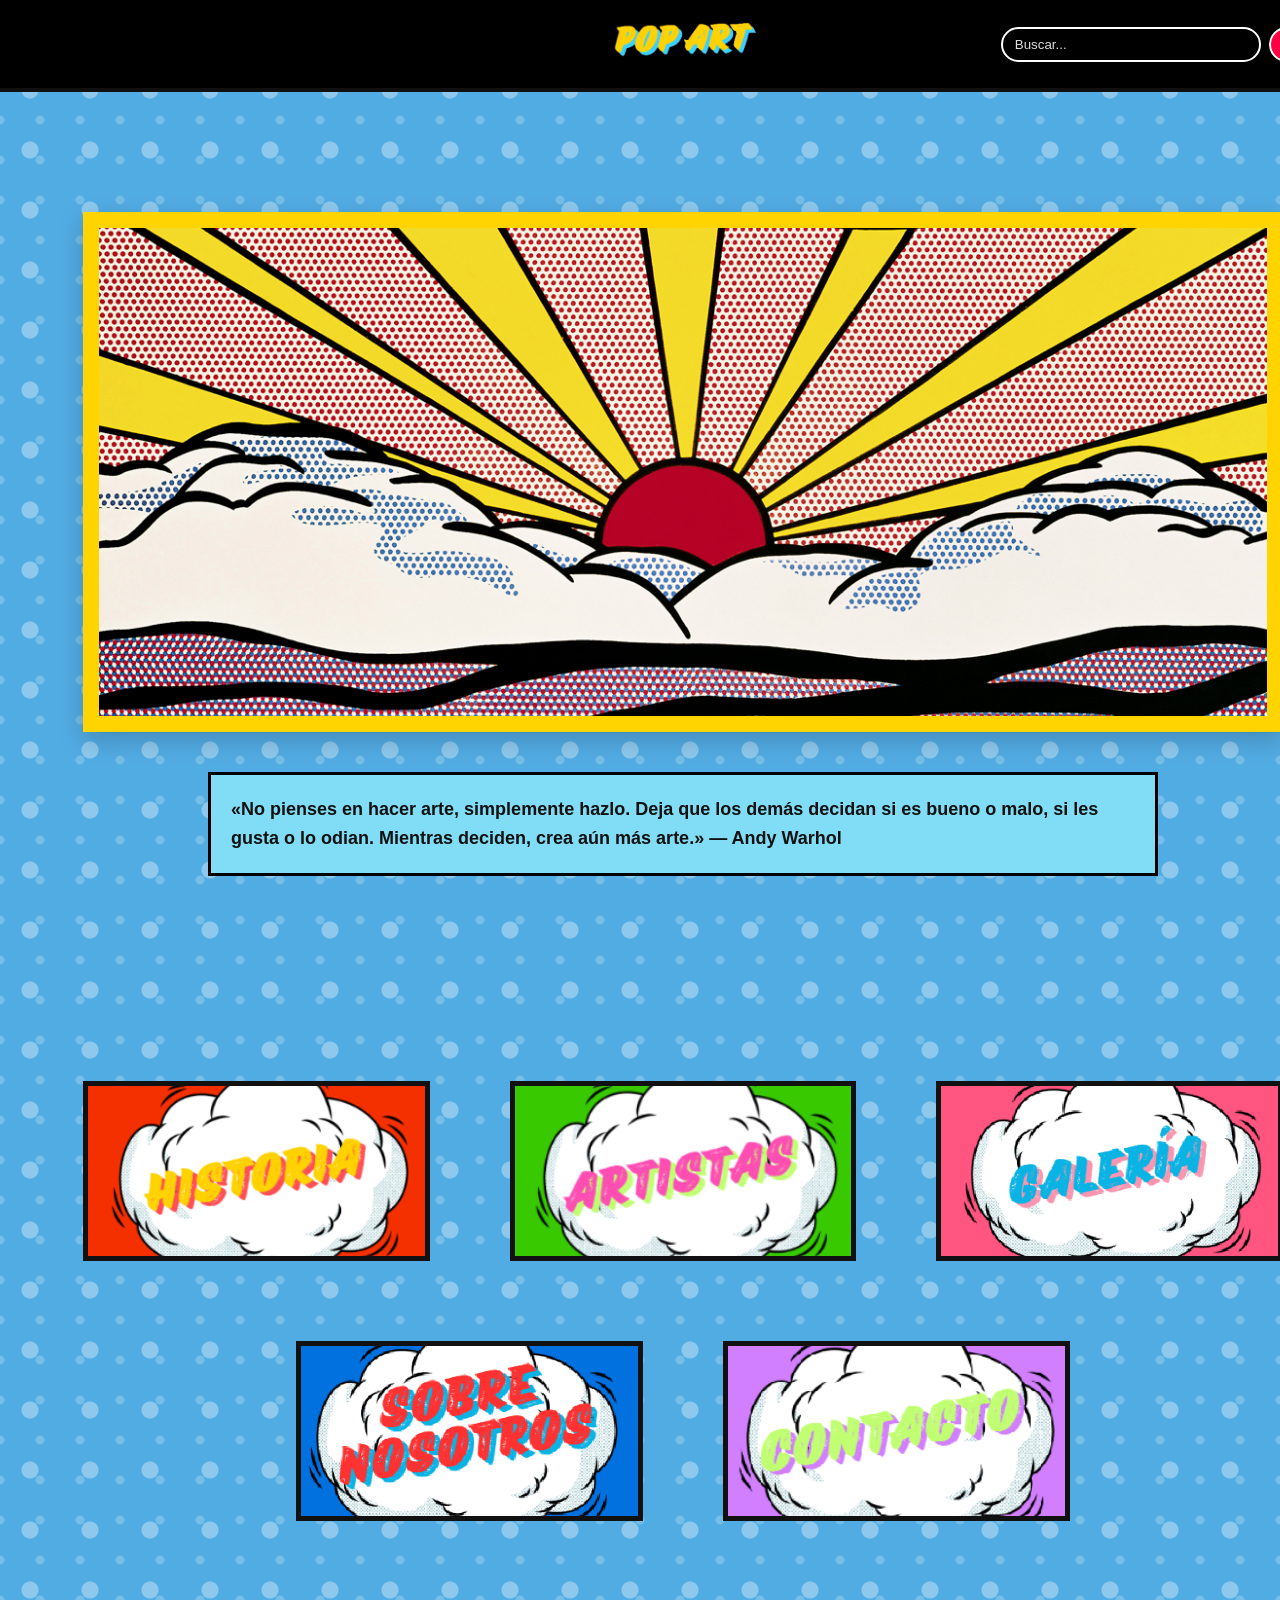
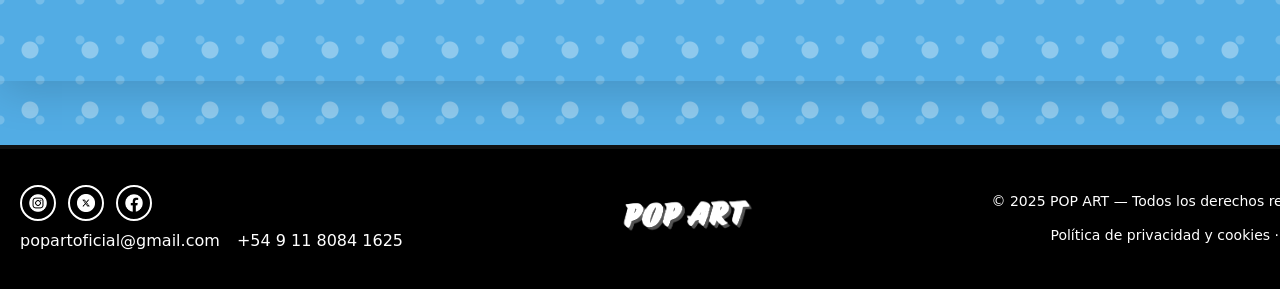
<file: popart/index.html>
<!doctype html>
<html lang="es">
  <head>
    <meta charset="utf-8" />
    <meta name="viewport" content="width=device-width, initial-scale=1" />
    <title>POP ART — Home</title>
    <link rel="stylesheet" href="css/style.css" />
  <script src="js/script.js"></script>
  </head>
  <body>

    <!-- HEADER -->
    <header class="site-header" role="banner">
      <div class="header-inner header-grid">
        <a class="logo" href="index.html" aria-label="Ir a Home">
          <img src="img/logo.png" alt="POP ART" />
        </a>
    <form class="search" action="resultados_buscar.php" method="post" role="search">
        <input type="search" name="buscar" placeholder="Buscar..." aria-label="Buscar" />
        <button type="submit">Buscar</button>
    </form>
      </div>
    </header>

    <!-- Info -->
    <div class="stage">
      <main id="contenido" role="main">
        <section class="banner" aria-label="Portada con obra Pop Art">
          <div class="banner__image" role="img" aria-label="Obra Pop Art"></div>
        </section>

      <p class="home-intro">
«No pienses en hacer arte, simplemente hazlo. Deja que los demás decidan si es bueno o malo, si les gusta o lo odian. Mientras deciden, crea aún más arte.»

— Andy Warhol      </p>

        <section class="home-grid" aria-label="Accesos rápidos a secciones">
          <a class="card card--historia" href="pages/historia.html" aria-label="Historia"></a>
          <a class="card card--artistas" href="pages/artistas.html" aria-label="Artistas"></a>
          <a class="card card--galeria" href="pages/galeria.html" aria-label="Galería"></a>
          <a class="card card--sobre" href="pages/sobre-nosotros.html" aria-label="Sobre nosotros"></a>
          <a class="card card--contacto" href="pages/contacto.html" aria-label="Contacto"></a>
        </section>
      </main>
    </div>

    <!-- FOOTER -->
    <footer class="site-footer" role="contentinfo">
      <div class="footer-inner">
        <div class="footer-left">
          <ul class="socials" aria-label="Redes sociales">
            <li><a class="btn-social" href="#" aria-label="Instagram"><img src="img/insta.jpg" alt="Instagram" /></a></li>
            <li><a class="btn-social" href="#" aria-label="TikTok"><img src="img/twitter.jpg" alt="Twitter" /></a></li>
            <li><a class="btn-social" href="#" aria-label="YouTube"><img src="img/facebook.jpg" alt="Facebook" /></a></li>
          </ul>
          <div class="contactos">
            <a href="mailto:popartoficial@gmail.com">popartoficial@gmail.com</a>
            <a href="tel:+5491180841625">+54 9 11 8084 1625</a>
          </div>
        </div>
        <div class="footer-center">
          <img class="footer-logo" src="img/logo-b.png" alt="POP ART" />
        </div>
        <div class="footer-right">
          <p>© 2025 POP ART — Todos los derechos reservados</p>
          <p><a href="politica-privacidad.html">Política de privacidad y cookies</a> · <a href="terminos.html">Términos</a></p>
        </div>
      </div>
    </footer>

  </body>
</html>
</file>
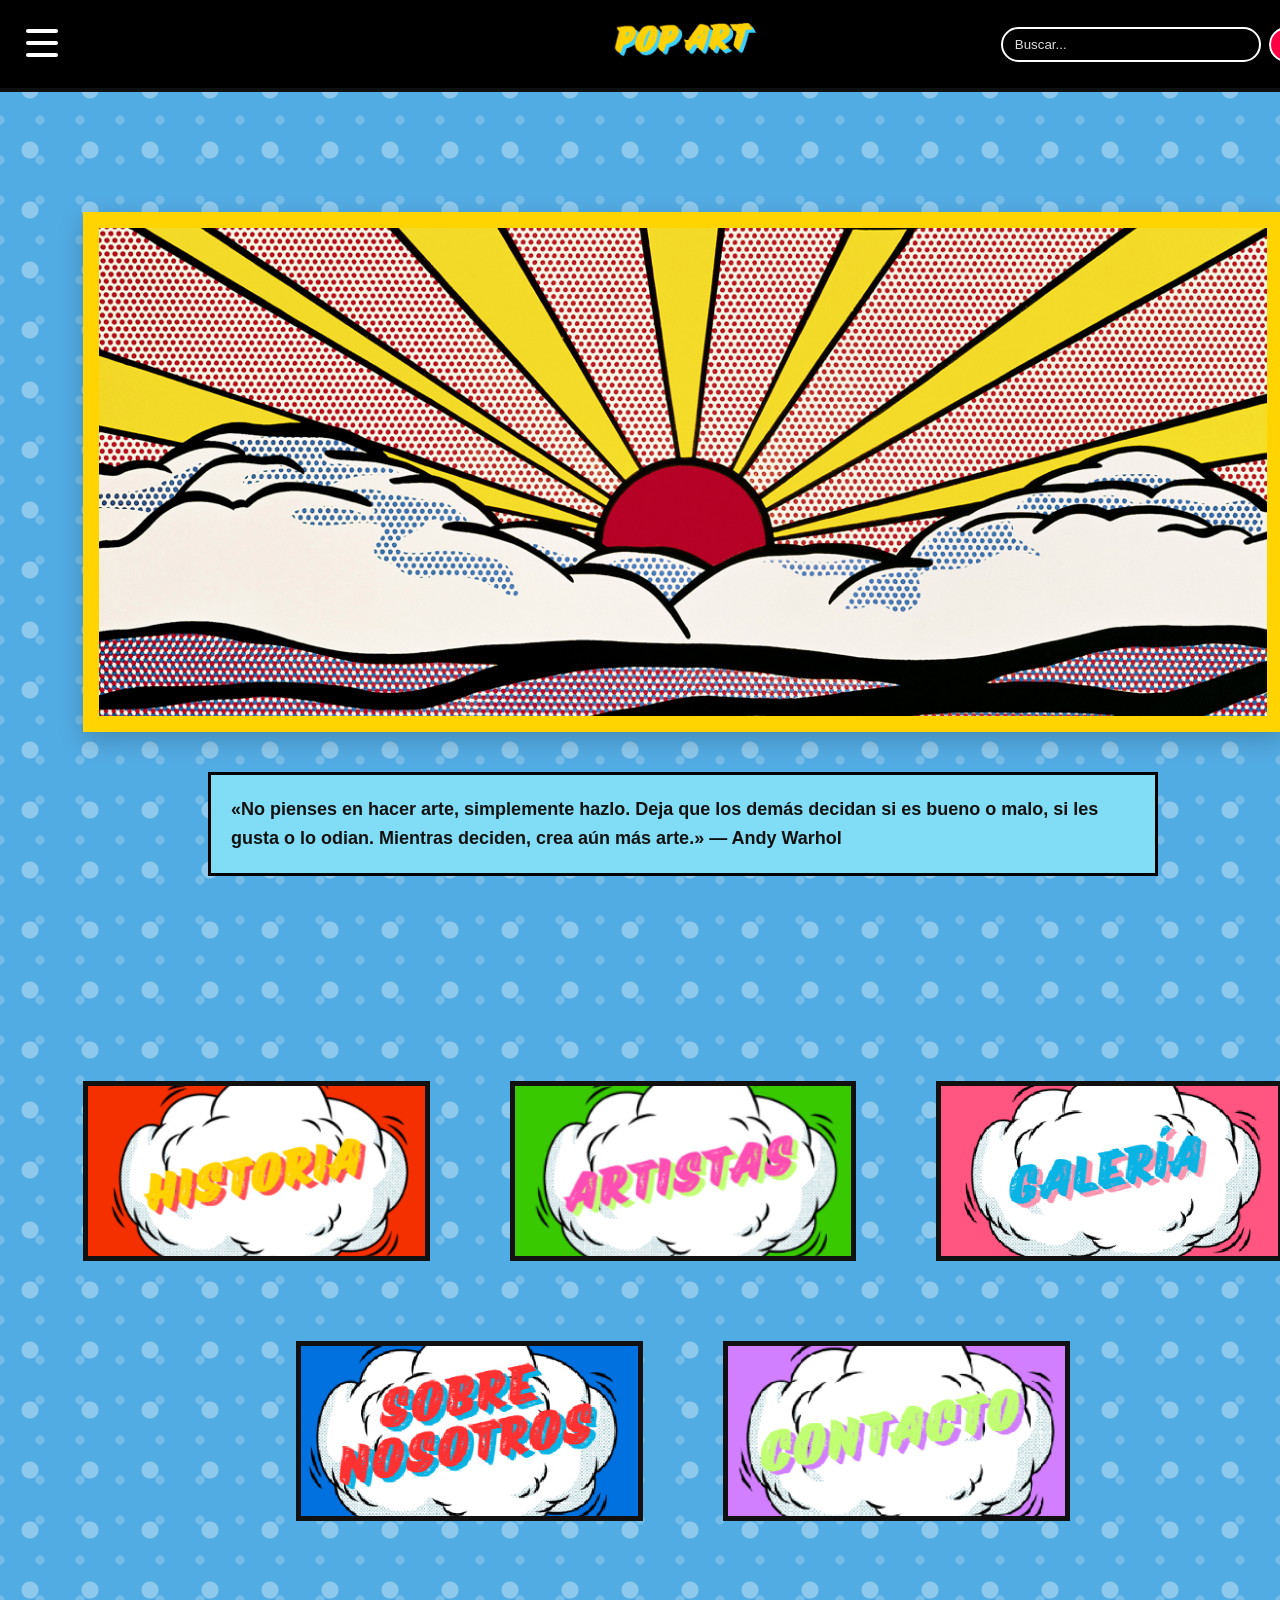
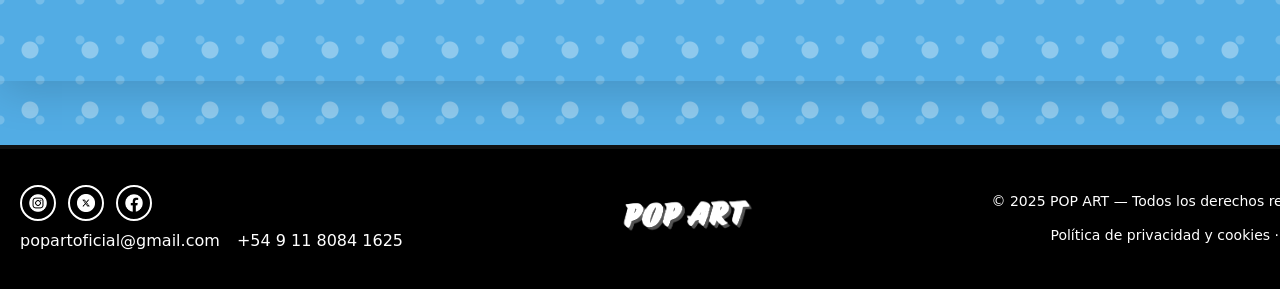
<file: pedro/pop-art-main/index.html>
<!doctype html>
<html lang="es">
  <head>
    <meta charset="utf-8" />
    <meta name="viewport" content="width=device-width, initial-scale=1" />
    <title>POP ART — Home</title>
    <link rel="stylesheet" href="css/style.css" />
  <script src="js/script.js"></script>
  </head>
  <body>

    <!-- HEADER -->
    <header class="site-header" role="banner">
      <div class="header-inner header-grid">
        <button class="hamburger" aria-label="Menú">
          <span></span><span></span><span></span>
        </button>
        <a class="logo" href="index.html" aria-label="Ir a Home">
          <img src="img/logo.png" alt="POP ART" />
        </a>
        <form class="search" action="buscar.html" method="get" role="search">
          <input type="search" name="q" placeholder="Buscar..." aria-label="Buscar" />
          <button type="submit">Buscar</button>
        </form>
      </div>
    </header>

    <!-- Info -->
    <div class="stage">
      <main id="contenido" role="main">
        <section class="banner" aria-label="Portada con obra Pop Art">
          <div class="banner__image" role="img" aria-label="Obra Pop Art"></div>
        </section>

      <p class="home-intro">
«No pienses en hacer arte, simplemente hazlo. Deja que los demás decidan si es bueno o malo, si les gusta o lo odian. Mientras deciden, crea aún más arte.»

— Andy Warhol      </p>

        <section class="home-grid" aria-label="Accesos rápidos a secciones">
          <a class="card card--historia" href="pages/historia.html" aria-label="Historia"></a>
          <a class="card card--artistas" href="pages/artistas.html" aria-label="Artistas"></a>
          <a class="card card--galeria" href="pages/galeria.html" aria-label="Galería"></a>
          <a class="card card--sobre" href="pages/sobre-nosotros.html" aria-label="Sobre nosotros"></a>
          <a class="card card--contacto" href="pages/contacto.html" aria-label="Contacto"></a>
        </section>
      </main>
    </div>

    <!-- FOOTER -->
    <footer class="site-footer" role="contentinfo">
      <div class="footer-inner">
        <div class="footer-left">
          <ul class="socials" aria-label="Redes sociales">
            <li><a class="btn-social" href="#" aria-label="Instagram"><img src="img/insta.jpg" alt="Instagram" /></a></li>
            <li><a class="btn-social" href="#" aria-label="TikTok"><img src="img/twitter.jpg" alt="Twitter" /></a></li>
            <li><a class="btn-social" href="#" aria-label="YouTube"><img src="img/facebook.jpg" alt="Facebook" /></a></li>
          </ul>
          <div class="contactos">
            <a href="mailto:popartoficial@gmail.com">popartoficial@gmail.com</a>
            <a href="tel:+5491180841625">+54 9 11 8084 1625</a>
          </div>
        </div>
        <div class="footer-center">
          <img class="footer-logo" src="img/logo-b.png" alt="POP ART" />
        </div>
        <div class="footer-right">
          <p>© 2025 POP ART — Todos los derechos reservados</p>
          <p><a href="politica-privacidad.html">Política de privacidad y cookies</a> · <a href="terminos.html">Términos</a></p>
        </div>
      </div>
    </footer>

  </body>
</html>
</file>
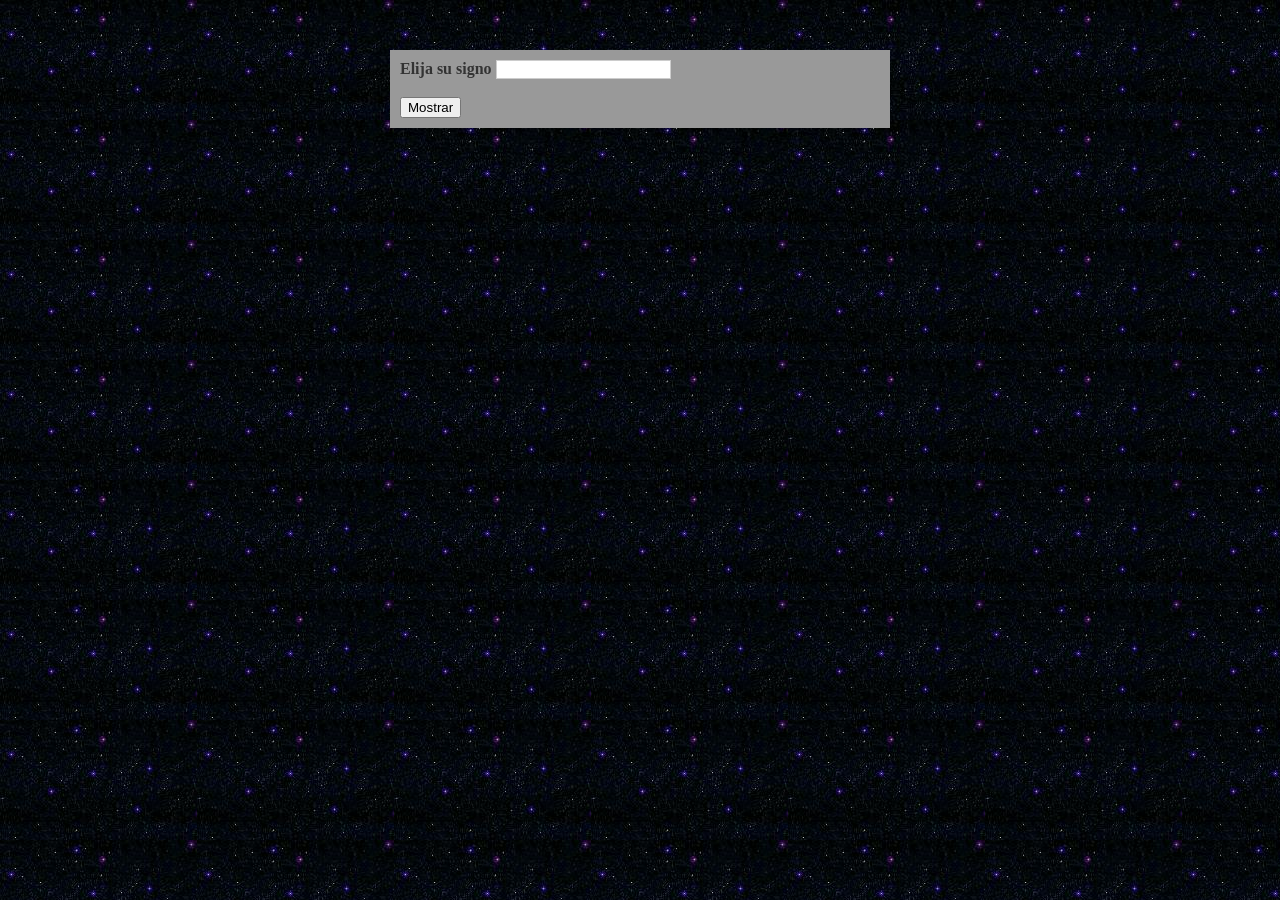
<file: pedro/2 - Switch/zodiaco_campo.html>
<!DOCTYPE html PUBLIC "-//W3C//DTD XHTML 1.0 Transitional//EN" "http://www.w3.org/TR/xhtml1/DTD/xhtml1-transitional.dtd">
<html xmlns="http://www.w3.org/1999/xhtml">
<head>
<meta http-equiv="Content-Type" content="text/html; charset=utf-8" />
<title>Zodiaco con Campo</title>
<style type="text/css">
<!--
body {
	background-image: url(StarsBlue3.jpg);
	font-family: Georgia, "Times New Roman", Times, serif;
	font-weight: bold;
	color: #333333;
}
.campo {
	font-family: Arial, Helvetica, sans-serif;
	color: #FF0000;
	border: thin solid #CCCCCC;
}
-->
</style>
</head>

<body>
<p>&nbsp;</p>
<table width="500" border="0" align="center" cellpadding="10" cellspacing="0" bgcolor="#999999">
  <tr>
    <td><form id="form1" name="form1" method="POST" action="signos_switch.php">
      Elija su signo
      <label>
      <input name="zodiaco" type="text" class="campo" id="zodiaco" />
      </label>
      <label> <br />
      <br />
      <input type="submit" name="mostrar" id="mostrar" value="Mostrar" />
      </label>
    </form></td>
  </tr>
</table>
</body>
</html>
</file>
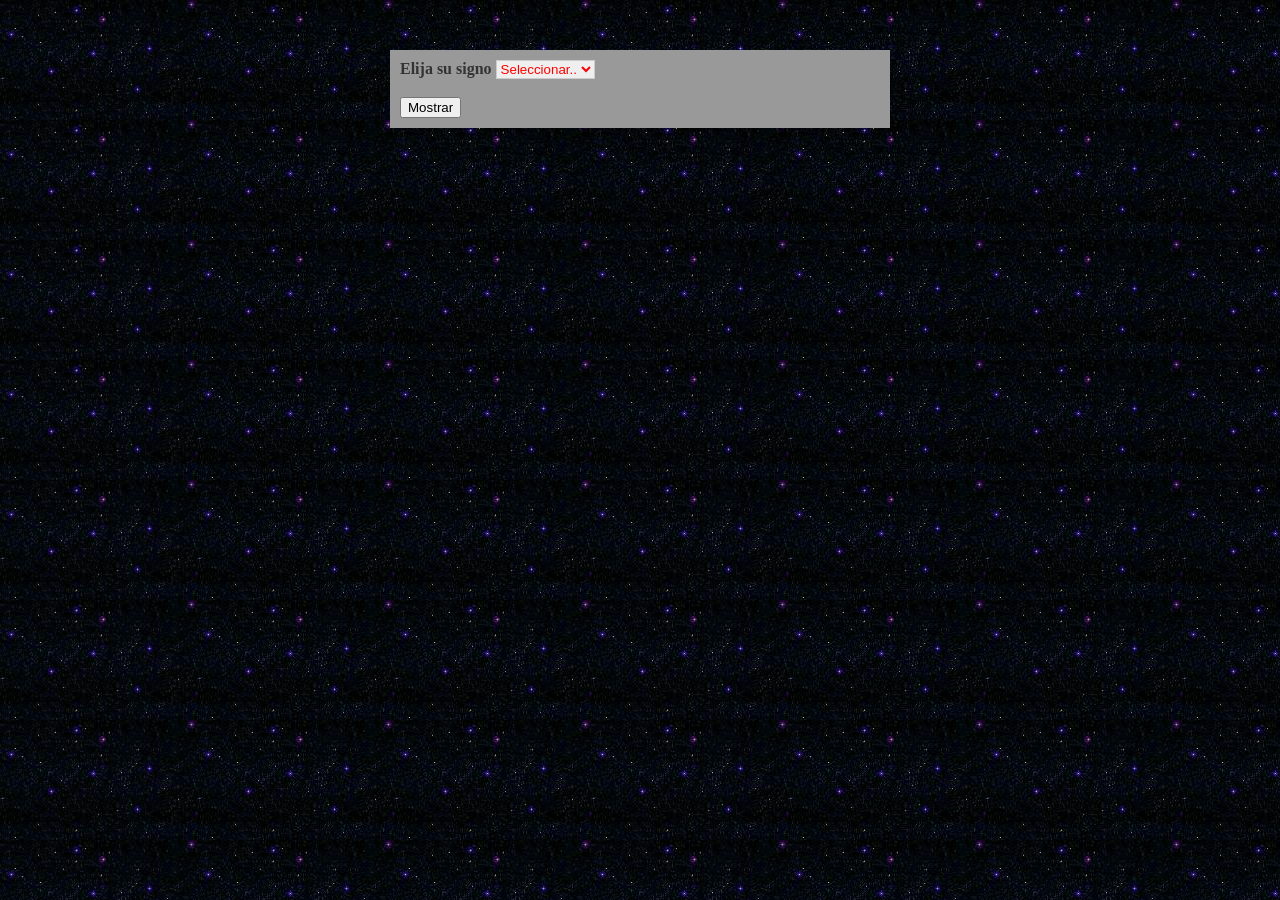
<file: pedro/2 - Switch/zodiaco_combo.html>
<!DOCTYPE html PUBLIC "-//W3C//DTD XHTML 1.0 Transitional//EN" "http://www.w3.org/TR/xhtml1/DTD/xhtml1-transitional.dtd">
<html xmlns="http://www.w3.org/1999/xhtml">
<head>
<meta http-equiv="Content-Type" content="text/html; charset=utf-8" />
<title>Zodiaco con Combo</title>
<style type="text/css">
<!--
.campo {
	font-family: Arial, Helvetica, sans-serif;
	color: #FF0000;
	border: thin solid #CCCCCC;
}
body {
	background-image: url(StarsBlue3.jpg);
	font-family: Georgia, "Times New Roman", Times, serif;
	font-weight: bold;
	color: #333333;
}
-->
</style>
</head>

<body>
<p>&nbsp;</p>
<table width="500" border="0" align="center" cellpadding="10" cellspacing="0" bgcolor="#999999">
  <tr>
    <td><form id="form1" name="form1" method="GET" action="signos_switch.php">
      <label>Elija su signo
        <select name="zodiaco" class="campo" id="zodiaco">
        <option>Seleccionar..</option>
        <option>Aries</option>
        <option>Tauro</option>
        <option>Geminis</option>
        <option>Cancer</option>
        <option>Leo</option>
        <option>Virgo</option>
        <option>Libra</option>
        <option>Escorpio</option>
        <option>Sagitario</option>
        <option>Capricornio</option>
        <option>Acuario</option>
        <option>Piscis</option>
      </select>
        <br />
        <br />
      <input type="submit" name="mostrar" id="mostrar" value="Mostrar" />
      </label>
    </form></td>
  </tr>
</table>
</body>
</html>
</file>
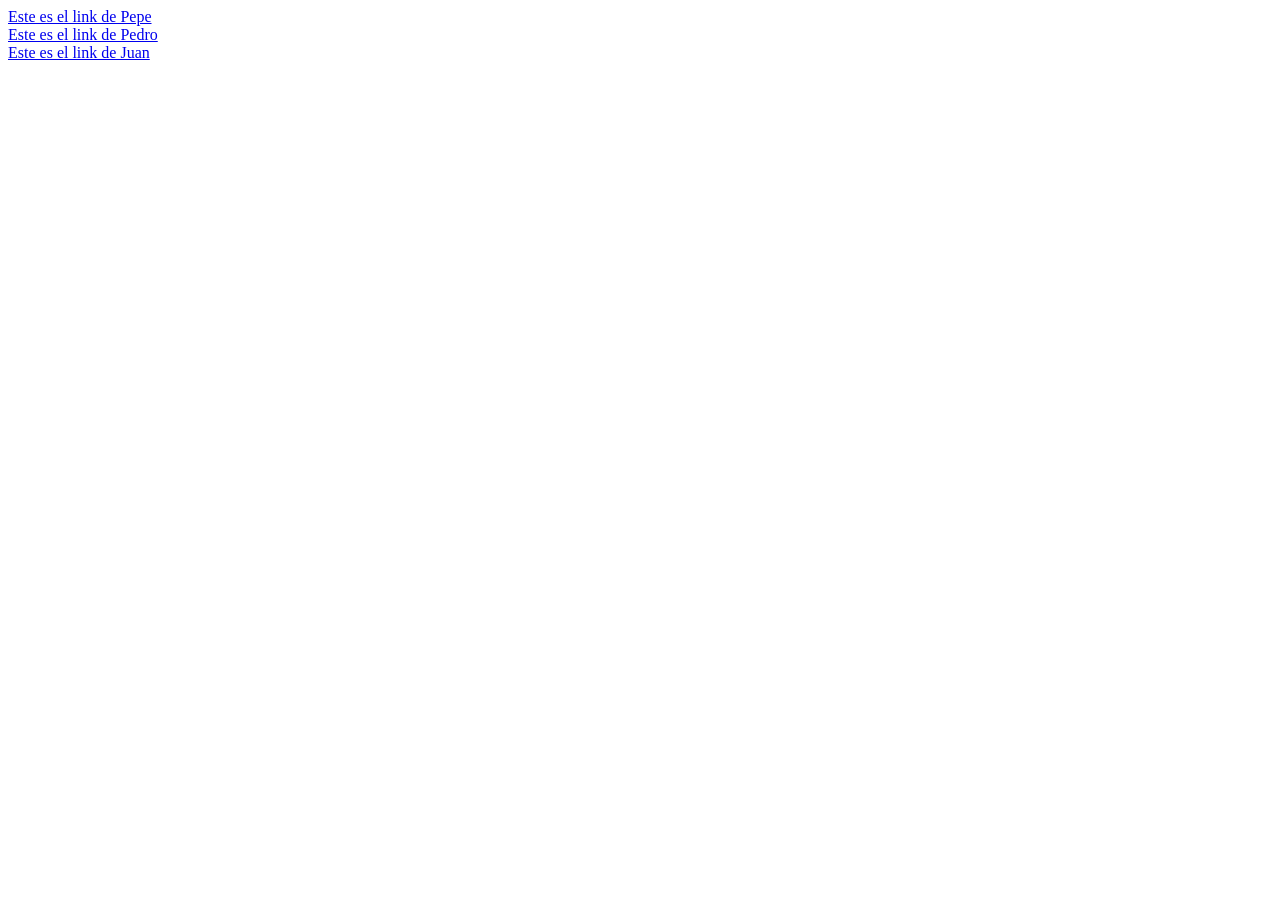
<file: pedro/3- $_GET/links.html>
<html>
<head>
<title> Paso de variables por PHP </title>
</head>
<body>
<a href="recibe.php?nombre=Pepe&apellido=Gonzalez&foto=img/1.jpg">Este es el link de Pepe</a><br>
<a href="recibe.php?nombre=Pedro&apellido=Martinez&foto=img/2.jpg">Este es el link de Pedro</a><br>
<a href="recibe.php?nombre=Juan&apellido=Ramirez&foto=img/3.jpg">Este es el link de Juan</a>
</body>
</html>
</file>
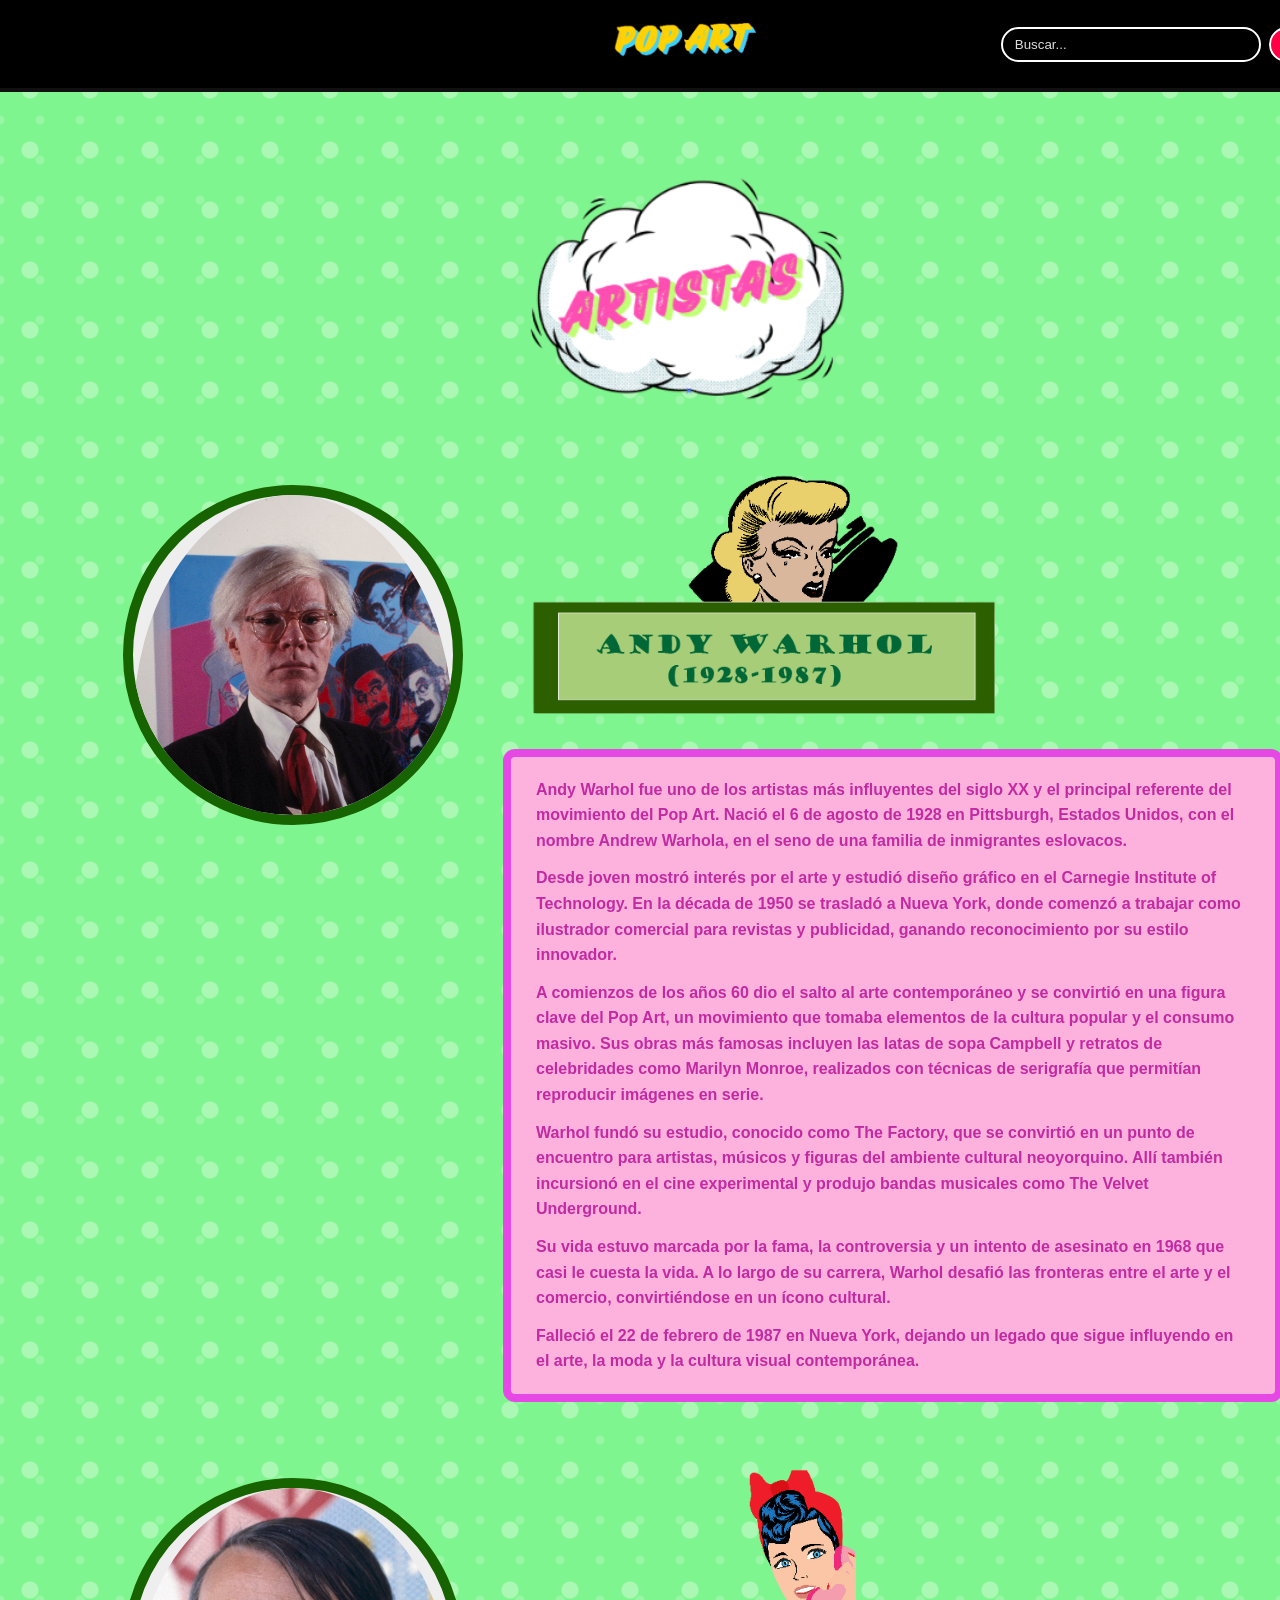
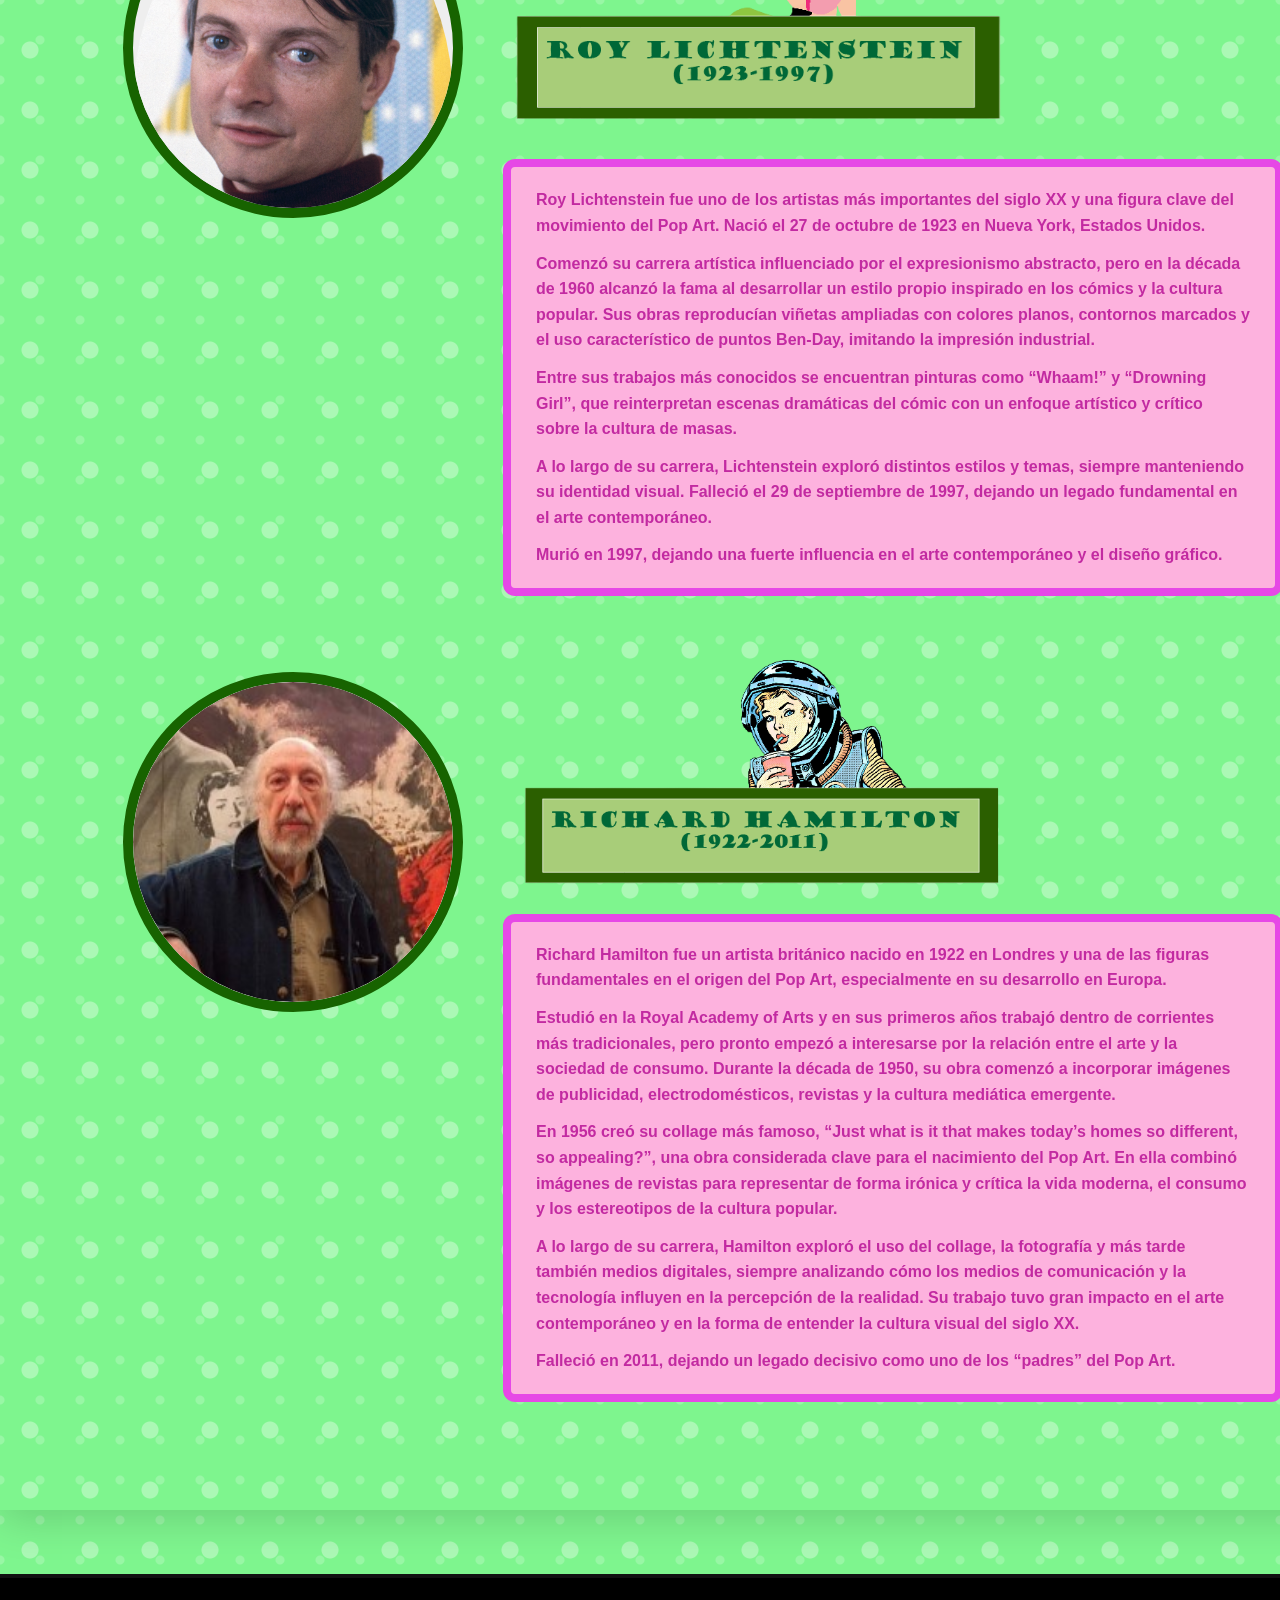
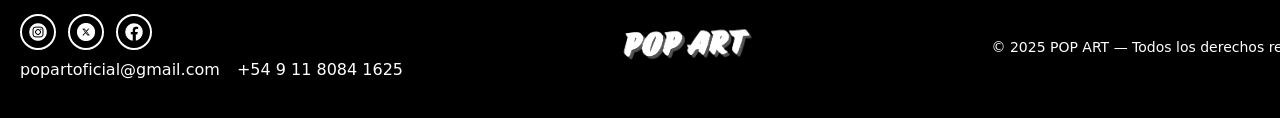
<file: popart/pages/artistas.html>
<!doctype html>
<html lang="es">
<head>
<meta charset="utf-8">
<meta name="viewport" content="width=device-width, initial-scale=1">
<title>POP ART — Artistas</title>
<link rel="stylesheet" href="../css/style.css">
</head>

<body class="page-artistas">

<header class="site-header">
  <div class="header-inner header-grid">


    <a class="logo" href="../index.html">
      <img src="../img/logo.png" alt="POP ART">
    </a>

   <form class="search" action="../resultados_buscar.php" method="post" role="search">
  <input type="search" name="buscar" placeholder="Buscar..." aria-label="Buscar">
  <button type="submit">Buscar</button>
</form>
  </div>
</header>

<div class="stage">
<main>

<section class="artists-cloud">
  <img src="../img/nube2.png" alt="Artistas">
</section>

<div class="artists-grid">

  <!-- ANDY WARHOL -->
  <div class="artist-row">

    <figure class="artist-portrait">
      <img src="../img/warhol.jpg" alt="Andy Warhol">
    </figure>

    <div class="artist-info">
      <img class="artist-name-img" src="../img/nombre1.png" alt="Andy Warhol">

      <div class="artist-bio-box">
  <p>Andy Warhol fue uno de los artistas más influyentes del siglo XX y el principal referente del movimiento del Pop Art. Nació el 6 de agosto de 1928 en Pittsburgh, Estados Unidos, con el nombre Andrew Warhola, en el seno de una familia de inmigrantes eslovacos.</p>
  <p>Desde joven mostró interés por el arte y estudió diseño gráfico en el Carnegie Institute of Technology. En la década de 1950 se trasladó a Nueva York, donde comenzó a trabajar como ilustrador comercial para revistas y publicidad, ganando reconocimiento por su estilo innovador.</p>
  <p>A comienzos de los años 60 dio el salto al arte contemporáneo y se convirtió en una figura clave del Pop Art, un movimiento que tomaba elementos de la cultura popular y el consumo masivo. Sus obras más famosas incluyen las latas de sopa Campbell y retratos de celebridades como Marilyn Monroe, realizados con técnicas de serigrafía que permitían reproducir imágenes en serie.</p>
  <p>Warhol fundó su estudio, conocido como The Factory, que se convirtió en un punto de encuentro para artistas, músicos y figuras del ambiente cultural neoyorquino. Allí también incursionó en el cine experimental y produjo bandas musicales como The Velvet Underground.</p>
  <p>Su vida estuvo marcada por la fama, la controversia y un intento de asesinato en 1968 que casi le cuesta la vida. A lo largo de su carrera, Warhol desafió las fronteras entre el arte y el comercio, convirtiéndose en un ícono cultural.</p>
  <p>Falleció el 22 de febrero de 1987 en Nueva York, dejando un legado que sigue influyendo en el arte, la moda y la cultura visual contemporánea.</p>
</div>
    </div>

  </div>


  <!-- ROY LICHTENSTEIN -->
  <div class="artist-row">

    <figure class="artist-portrait">
      <img src="../img/roy.jpg" alt="Roy Lichtenstein">
    </figure>

    <div class="artist-info">
      <img class="artist-name-img" src="../img/nombre2.png" alt="Roy Lichtenstein">

   <div class="artist-bio-box">
  <p>Roy Lichtenstein fue uno de los artistas más importantes del siglo XX y una figura clave del movimiento del Pop Art. Nació el 27 de octubre de 1923 en Nueva York, Estados Unidos.</p>
  <p>Comenzó su carrera artística influenciado por el expresionismo abstracto, pero en la década de 1960 alcanzó la fama al desarrollar un estilo propio inspirado en los cómics y la cultura popular. Sus obras reproducían viñetas ampliadas con colores planos, contornos marcados y el uso característico de puntos Ben-Day, imitando la impresión industrial.</p>
  <p>Entre sus trabajos más conocidos se encuentran pinturas como “Whaam!” y “Drowning Girl”, que reinterpretan escenas dramáticas del cómic con un enfoque artístico y crítico sobre la cultura de masas.</p>
  <p>A lo largo de su carrera, Lichtenstein exploró distintos estilos y temas, siempre manteniendo su identidad visual. Falleció el 29 de septiembre de 1997, dejando un legado fundamental en el arte contemporáneo.</p>
  <p>Murió en 1997, dejando una fuerte influencia en el arte contemporáneo y el diseño gráfico.</p>
</div>
    </div>

  </div>


  <!-- RICHARD HAMILTON -->
  <div class="artist-row">

    <figure class="artist-portrait">
      <img src="../img/hamilton.jpg" alt="Richard Hamilton">
    </figure>

    <div class="artist-info">
      <img class="artist-name-img" src="../img/nombre3.png" alt="Richard Hamilton">

      <div class="artist-bio-box">
  <p>Richard Hamilton fue un artista británico nacido en 1922 en Londres y una de las figuras fundamentales en el origen del Pop Art, especialmente en su desarrollo en Europa.</p>
  <p>Estudió en la Royal Academy of Arts y en sus primeros años trabajó dentro de corrientes más tradicionales, pero pronto empezó a interesarse por la relación entre el arte y la sociedad de consumo. Durante la década de 1950, su obra comenzó a incorporar imágenes de publicidad, electrodomésticos, revistas y la cultura mediática emergente.</p>
  <p>En 1956 creó su collage más famoso, “Just what is it that makes today’s homes so different, so appealing?”, una obra considerada clave para el nacimiento del Pop Art. En ella combinó imágenes de revistas para representar de forma irónica y crítica la vida moderna, el consumo y los estereotipos de la cultura popular.</p>
  <p>A lo largo de su carrera, Hamilton exploró el uso del collage, la fotografía y más tarde también medios digitales, siempre analizando cómo los medios de comunicación y la tecnología influyen en la percepción de la realidad. Su trabajo tuvo gran impacto en el arte contemporáneo y en la forma de entender la cultura visual del siglo XX.</p>
  <p>Falleció en 2011, dejando un legado decisivo como uno de los “padres” del Pop Art.</p>
</div>
    </div>

  </div>

</div>

</section>

<div class="artists-bottomspacer"></div>

</main>
</div>

<footer class="site-footer">
  <div class="footer-inner">
    <div class="footer-left">
      <ul class="socials">
        <li><a class="btn-social" href="#"><img src="../img/insta.jpg"></a></li>
        <li><a class="btn-social" href="#"><img src="../img/twitter.jpg"></a></li>
        <li><a class="btn-social" href="#"><img src="../img/facebook.jpg"></a></li>
      </ul>
      <div class="contactos">
        <a href="mailto:popartoficial@gmail.com">popartoficial@gmail.com</a>
        <a href="tel:+5491180841625">+54 9 11 8084 1625</a>
      </div>
    </div>

    <div class="footer-center">
      <img class="footer-logo" src="../img/logo-b.png">
    </div>

    <div class="footer-right">
      <p>© 2025 POP ART — Todos los derechos reservados</p>
    </div>
  </div>
</footer>

</body>
</html>
</file>
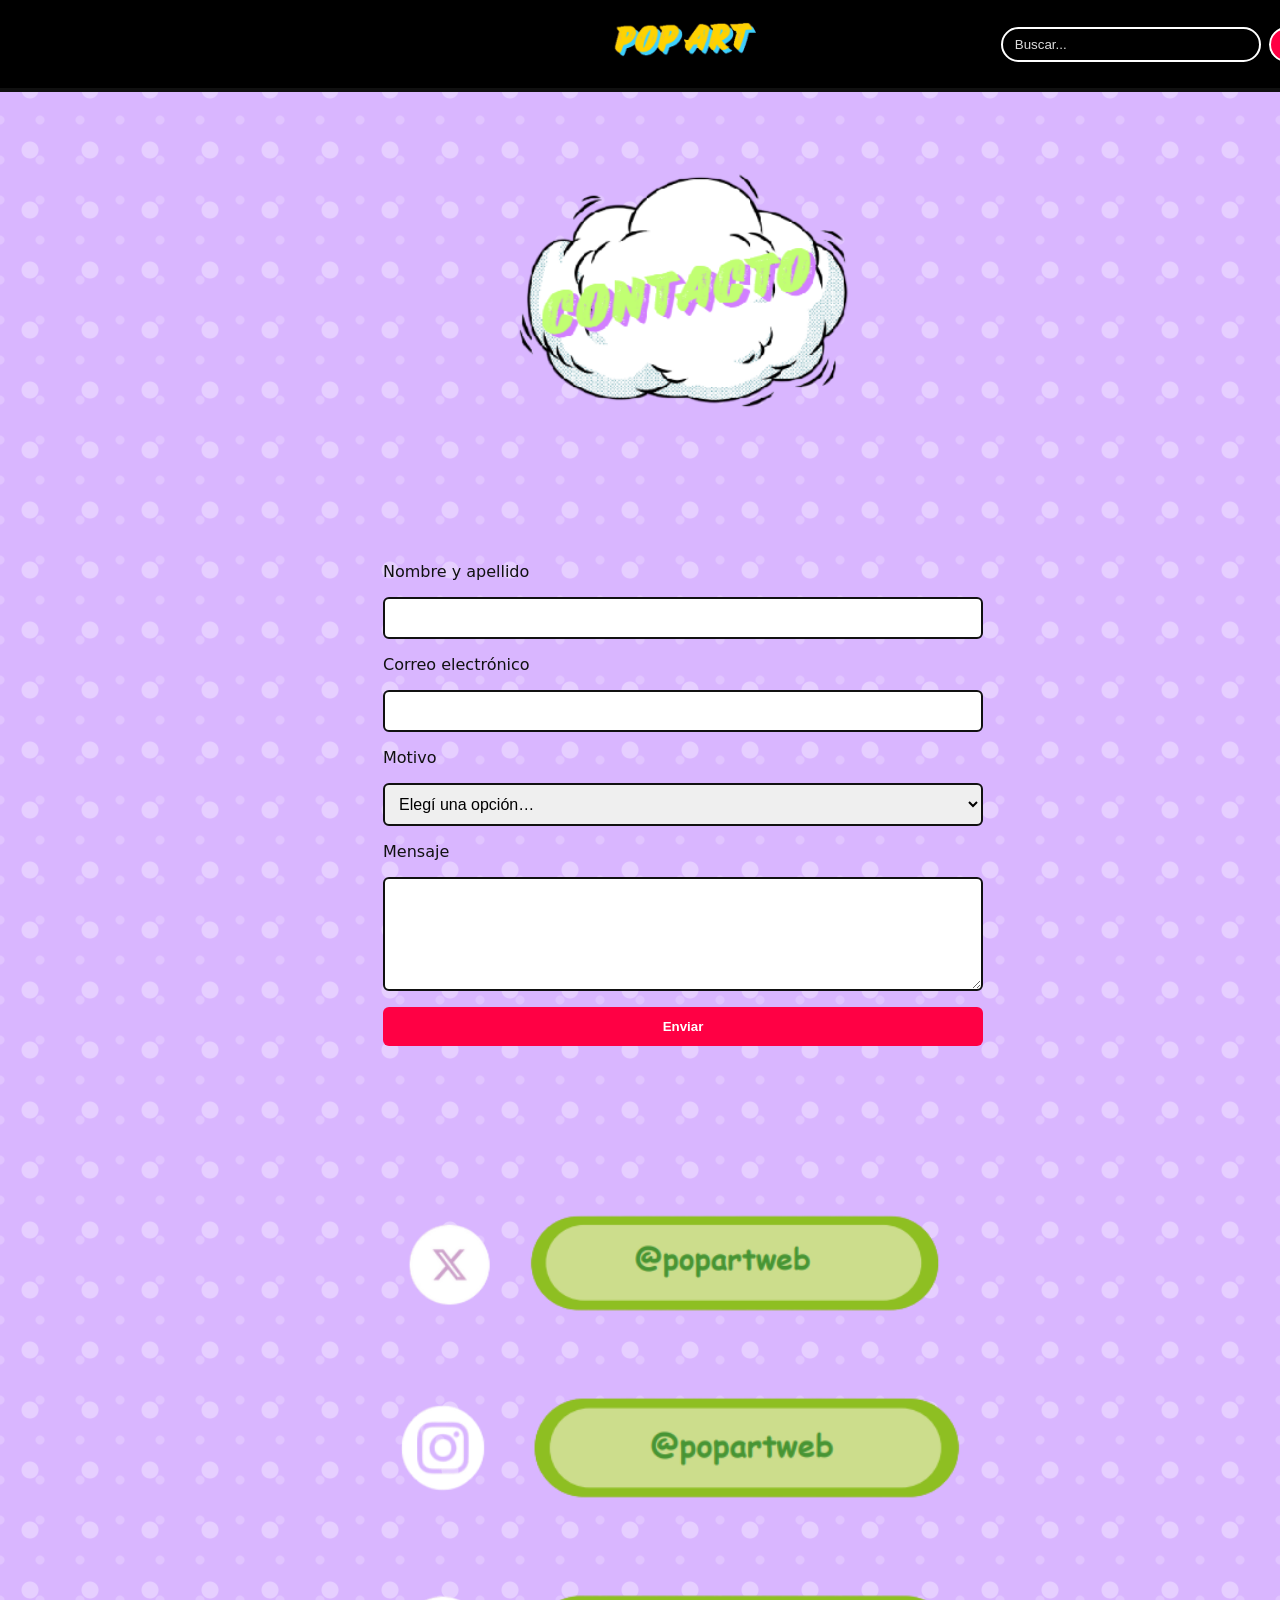
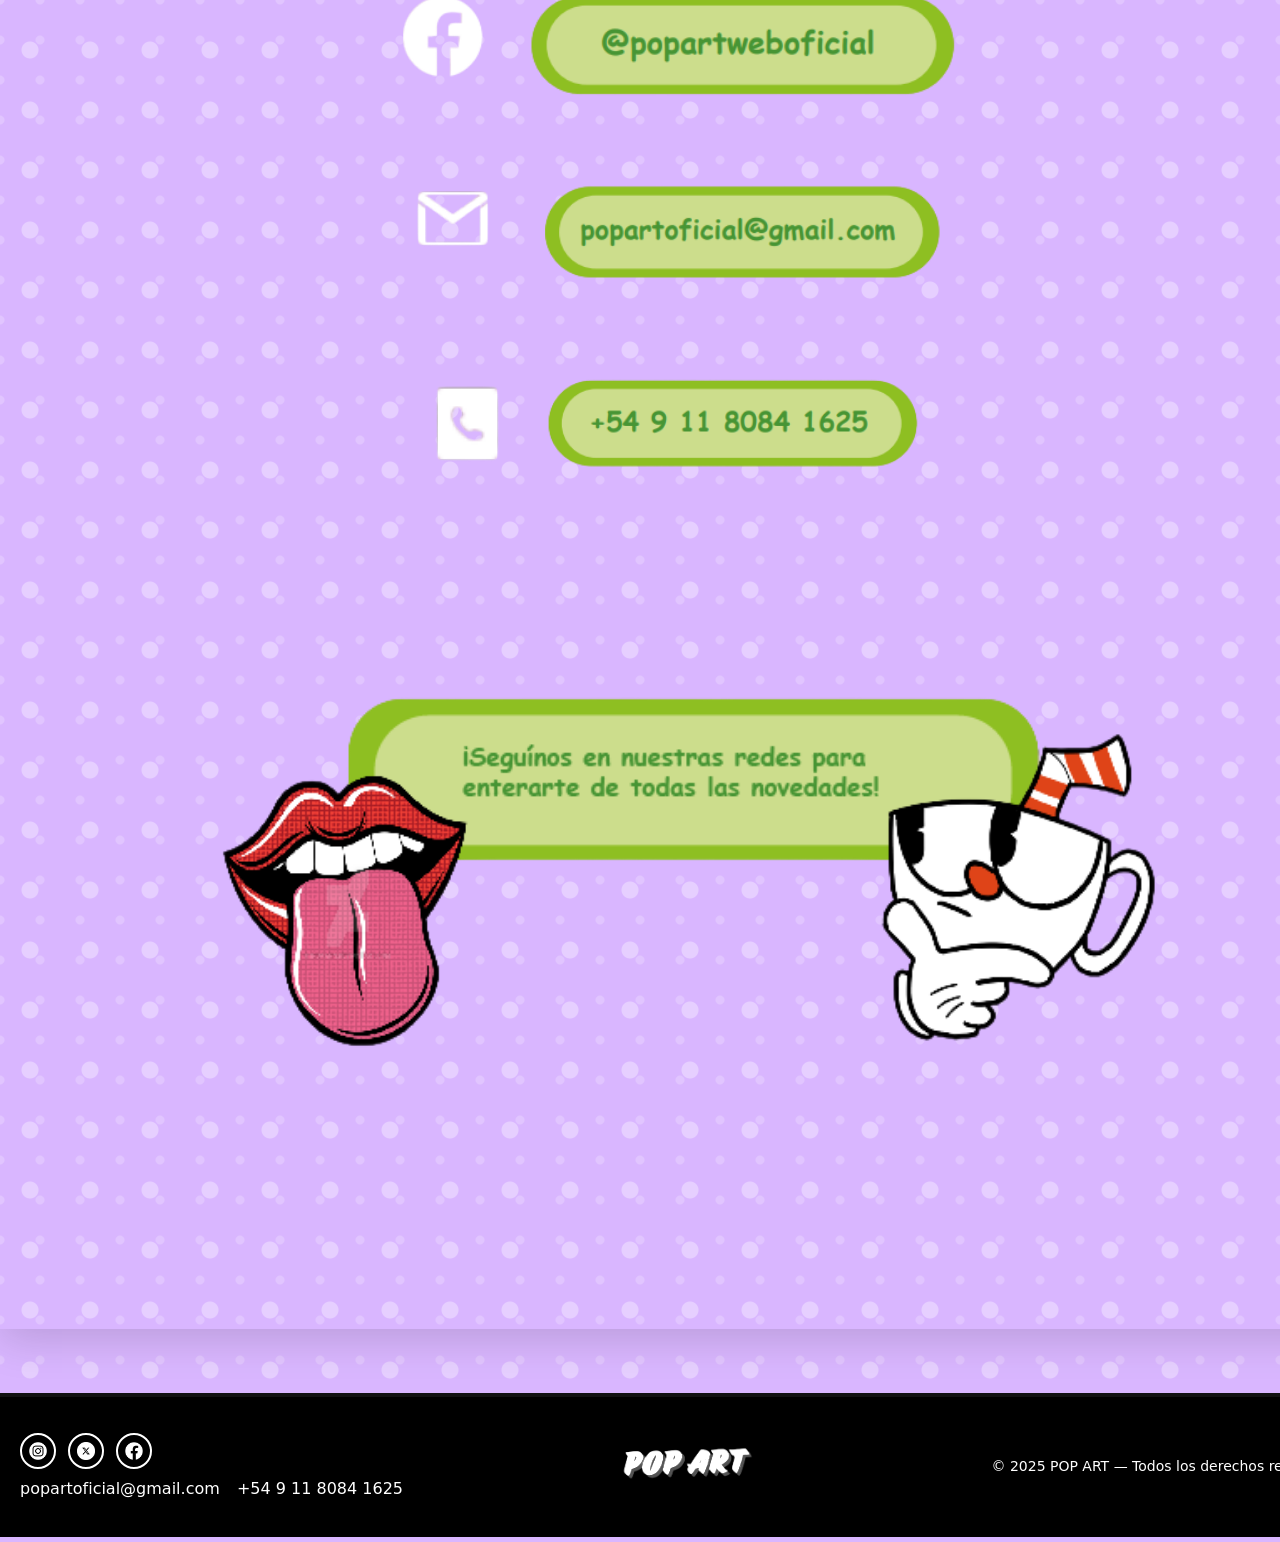
<file: popart/pages/contacto.html>
<!doctype html>
<html lang="es">
<head>
<meta charset="utf-8">
<meta name="viewport" content="width=device-width, initial-scale=1">
<title>POP ART — Contacto</title>
<link rel="stylesheet" href="../css/style.css">
</head>

<body class="page-contacto">

<header class="site-header">
  <div class="header-inner header-grid">

    <a class="logo" href="../index.html">
      <img src="../img/logo.png" alt="POP ART">
    </a>

   <form class="search" action="../resultados_buscar.php" method="post" role="search">
  <input type="search" name="buscar" placeholder="Buscar..." aria-label="Buscar">
  <button type="submit">Buscar</button>
</form>
  </div>
</header>

<div class="stage">
<main>

<section class="contact-cloud">
  <img src="../img/nube5.png" alt="Contacto">
</section>


<form class="contact-form" action="../enviar.php" method="post">

  <label>Nombre y apellido</label>
  <input name="nombre" type="text" required>

  <label>Correo electrónico</label>
  <input name="email" type="email" required>

  <label>Motivo</label>
  <select name="asunto" required>
    <option value="">Elegí una opción…</option>
    <option value="consulta">Consulta general</option>
    <option value="feedback">Sugerencia / feedback</option>
    <option value="tecnico">Reporte técnico</option>
  </select>

  <label>Mensaje</label>
  <textarea name="mensaje" rows="5" required></textarea>

  <button type="submit">Enviar</button>

</form>

<section class="contact-cards">
  <img class="contact-card" src="../img/red1.png">
  <img class="contact-card" src="../img/red2.png">
  <img class="contact-card" src="../img/red3.png">
  <img class="contact-card" src="../img/red4.png">
  <img class="contact-card" src="../img/red5.png">
</section>

<section class="contact-textblock">
  <img src="../img/texto3.png">
</section>

<div class="contact-bottomspacer"></div>

</main>
</div>

<footer class="site-footer">
  <div class="footer-inner">
    <div class="footer-left">
      <ul class="socials">
        <li><a class="btn-social" href="#"><img src="../img/insta.jpg"></a></li>
        <li><a class="btn-social" href="#"><img src="../img/twitter.jpg"></a></li>
        <li><a class="btn-social" href="#"><img src="../img/facebook.jpg"></a></li>
      </ul>
      <div class="contactos">
        <a href="mailto:popartoficial@gmail.com">popartoficial@gmail.com</a>
        <a href="tel:+5491180841625">+54 9 11 8084 1625</a>
      </div>
    </div>

    <div class="footer-center">
      <img class="footer-logo" src="../img/logo-b.png">
    </div>

    <div class="footer-right">
      <p>© 2025 POP ART — Todos los derechos reservados</p>
    </div>
  </div>
</footer>

</body>
</html>
</file>
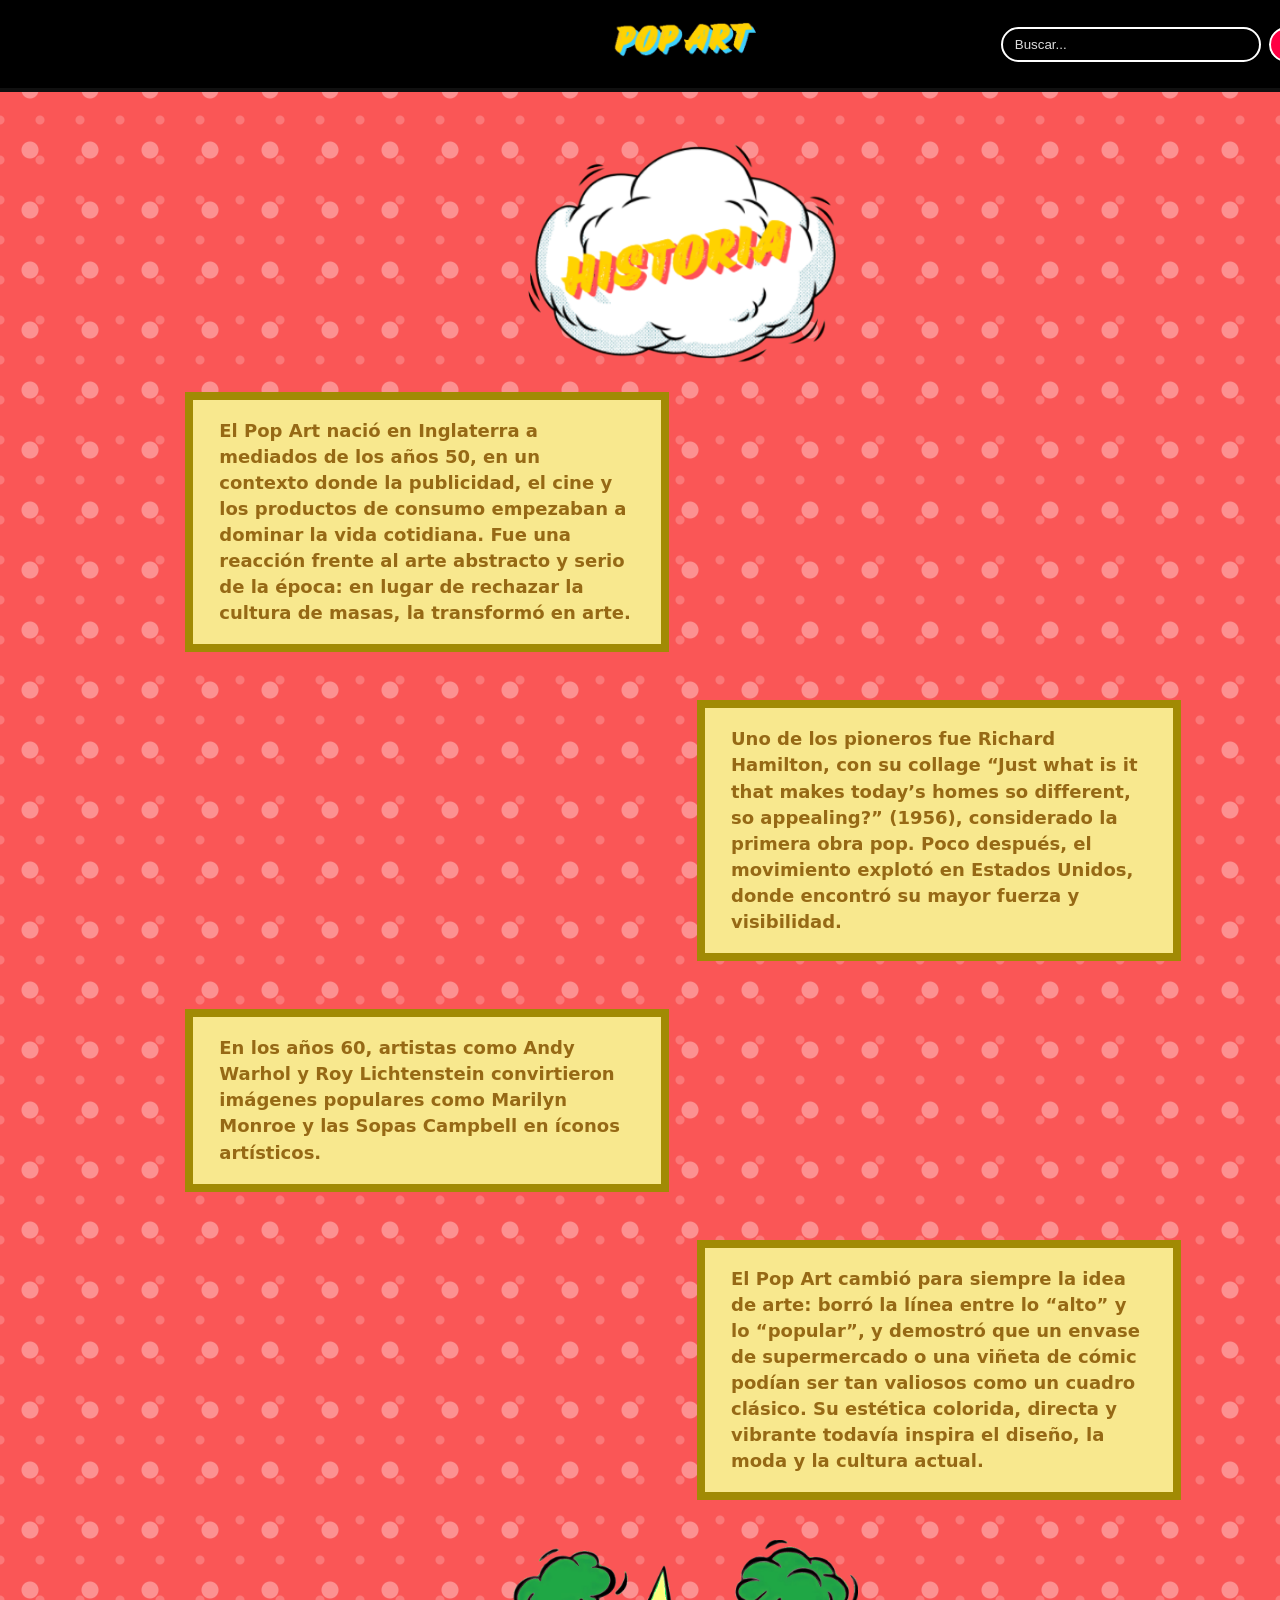
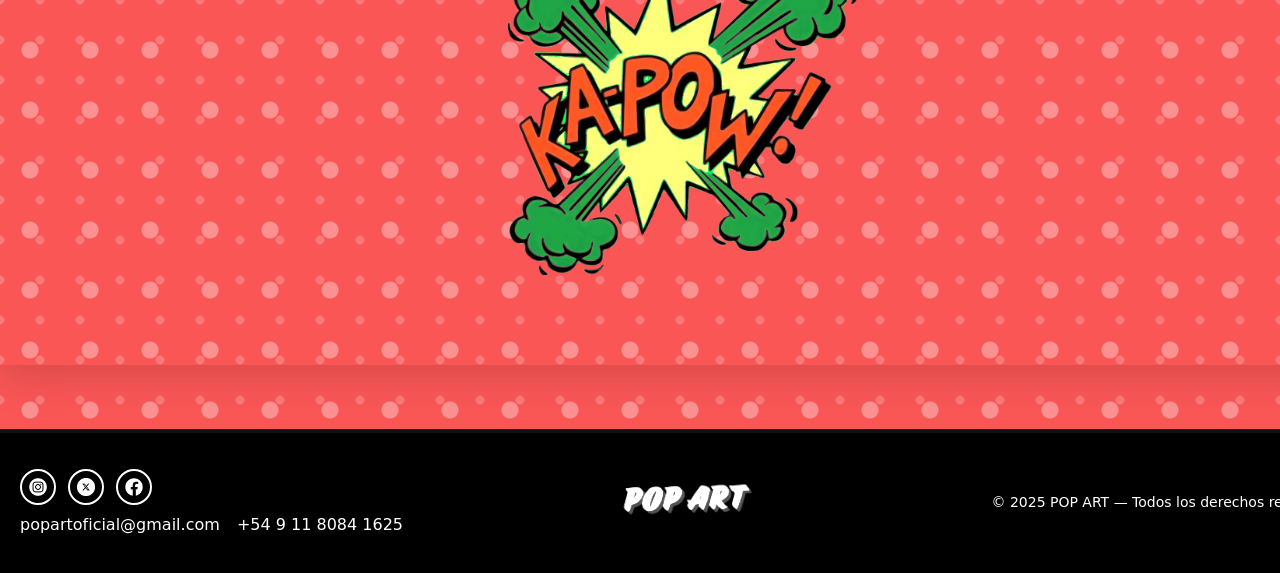
<file: popart/pages/historia.html>
<!doctype html>
<html lang="es">
<head>
<meta charset="utf-8">
<meta name="viewport" content="width=device-width, initial-scale=1">
<title>POP ART — Historia</title>
<link rel="stylesheet" href="../css/style.css">
</head>

<body class="page-history">

<header class="site-header">
  <div class="header-inner header-grid">


    <a class="logo" href="../index.html">
      <img src="../img/logo.png" alt="POP ART">
    </a>

  <form class="search" action="../resultados_buscar.php" method="post" role="search">
  <input type="search" name="buscar" placeholder="Buscar..." aria-label="Buscar">
  <button type="submit">Buscar</button>
</form>
  </div>
</header>

<div class="stage">
<main>

<section class="history-cloud">
  <img src="../img/nube1.png" alt="Historia">
</section>

<section class="history-info">

  <article class="info-item">
    <p>El Pop Art nació en Inglaterra a mediados de los años 50, en un contexto donde la publicidad, el cine y los productos de consumo empezaban a dominar la vida cotidiana. Fue una reacción frente al arte abstracto y serio de la época: en lugar de rechazar la cultura de masas, la transformó en arte.</p>
  </article>

  <article class="info-item">
    <p>Uno de los pioneros fue Richard Hamilton, con su collage “Just what is it that makes today’s homes so different, so appealing?” (1956), considerado la primera obra pop. Poco después, el movimiento explotó en Estados Unidos, donde encontró su mayor fuerza y visibilidad.</p>
  </article>

  <article class="info-item">
    <p>En los años 60, artistas como Andy Warhol y Roy Lichtenstein convirtieron imágenes populares como Marilyn Monroe y las Sopas Campbell en íconos artísticos.</p>
  </article>

  <article class="info-item">
    <p>El Pop Art cambió para siempre la idea de arte: borró la línea entre lo “alto” y lo “popular”, y demostró que un envase de supermercado o una viñeta de cómic podían ser tan valiosos como un cuadro clásico. Su estética colorida, directa y vibrante todavía inspira el diseño, la moda y la cultura actual.</p>
  </article>

</section>

<section class="history-kapow">
  <img src="../img/kapow.png" alt="Kapow">
</section>

</main>
</div>

<footer class="site-footer">
  <div class="footer-inner">
    <div class="footer-left">
      <ul class="socials">
        <li><a class="btn-social" href="#"><img src="../img/insta.jpg"></a></li>
        <li><a class="btn-social" href="#"><img src="../img/twitter.jpg"></a></li>
        <li><a class="btn-social" href="#"><img src="../img/facebook.jpg"></a></li>
      </ul>
      <div class="contactos">
        <a href="mailto:popartoficial@gmail.com">popartoficial@gmail.com</a>
        <a href="tel:+5491180841625">+54 9 11 8084 1625</a>
      </div>
    </div>

    <div class="footer-center">
      <img class="footer-logo" src="../img/logo-b.png">
    </div>

    <div class="footer-right">
      <p>© 2025 POP ART — Todos los derechos reservados</p>
    </div>
  </div>
</footer>

</body>
</html>
</file>
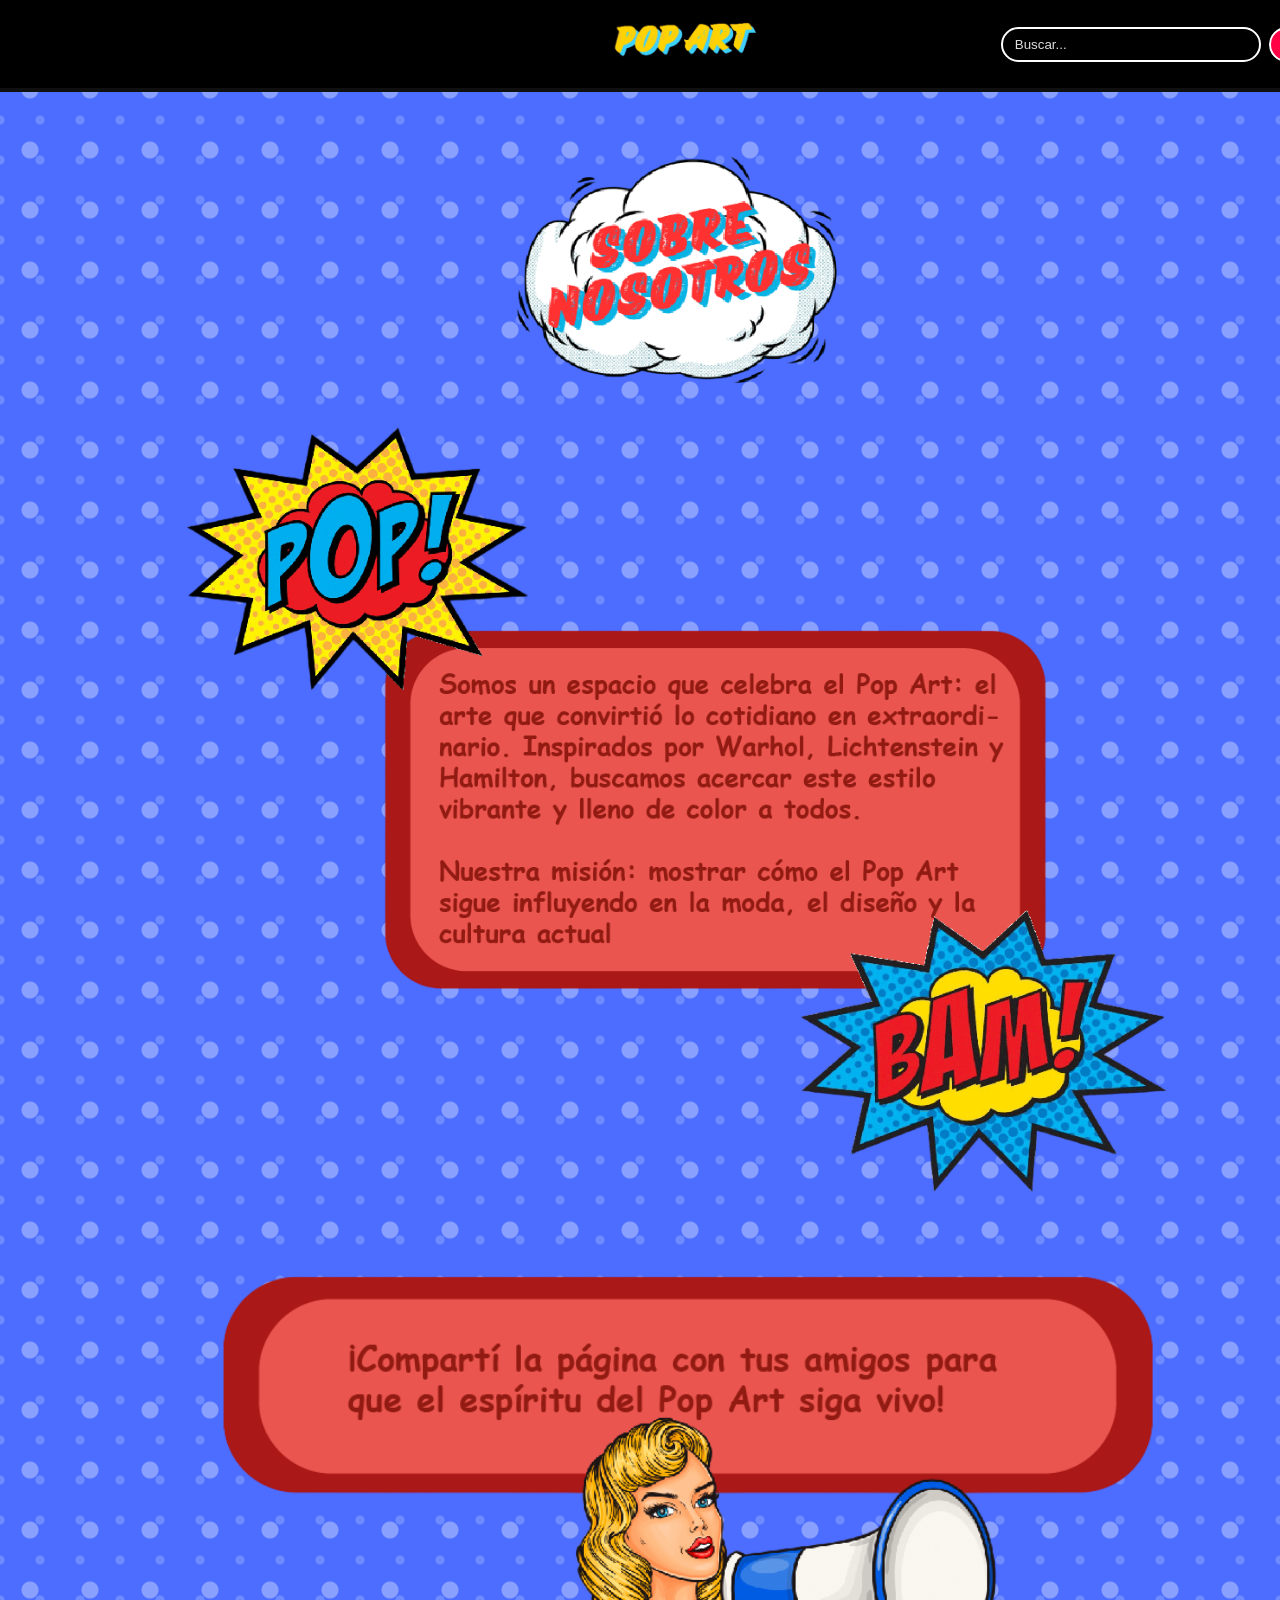
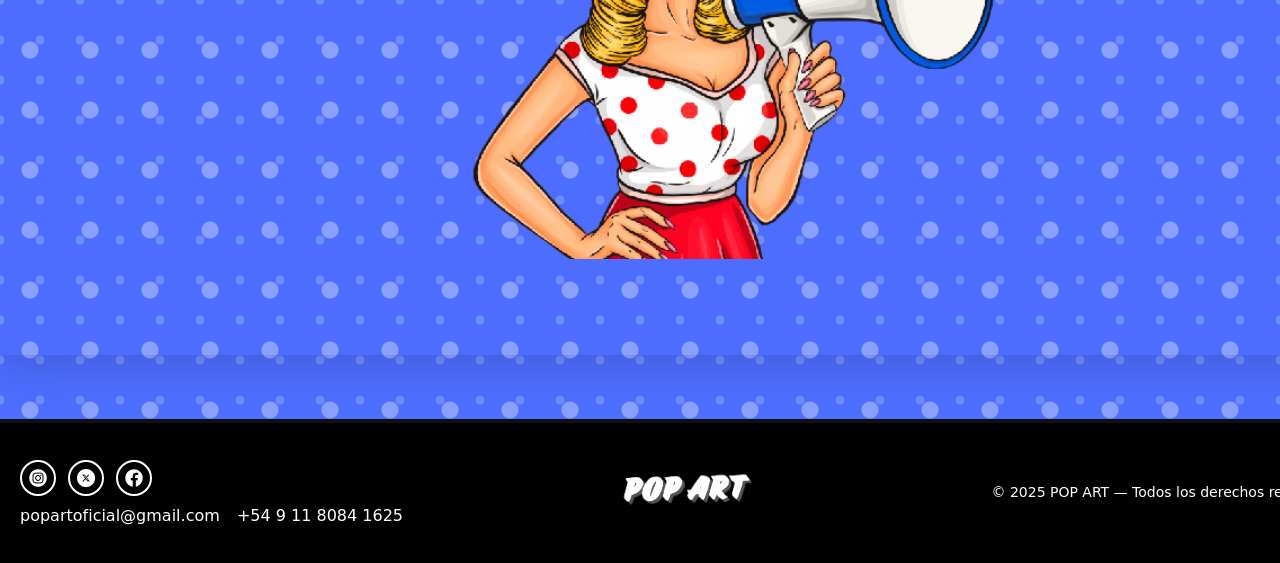
<file: popart/pages/sobre-nosotros.html>
<!doctype html>
<html lang="es">
<head>
<meta charset="utf-8">
<meta name="viewport" content="width=device-width, initial-scale=1">
<title>POP ART — Sobre nosotros</title>
<link rel="stylesheet" href="../css/style.css">
</head>

<body class="page-sobre">

<header class="site-header">
  <div class="header-inner header-grid">


    <a class="logo" href="../index.html">
      <img src="../img/logo.png" alt="POP ART">
    </a>

<form class="search" action="../resultados_buscar.php" method="post" role="search">
  <input type="search" name="buscar" placeholder="Buscar..." aria-label="Buscar">
  <button type="submit">Buscar</button>
</form>
  </div>
</header>

<div class="stage">
<main>

<section class="about-cloud">
  <img src="../img/nube4.png" alt="Sobre nosotros">
</section>

<section class="about-blocks">
  <img class="about-text" src="../img/texto1.png">
  <img class="about-text" src="../img/texto2.png">
</section>

<div class="about-bottomspacer"></div>

</main>
</div>

<footer class="site-footer">
  <div class="footer-inner">
    <div class="footer-left">
      <ul class="socials">
        <li><a class="btn-social" href="#"><img src="../img/insta.jpg"></a></li>
        <li><a class="btn-social" href="#"><img src="../img/twitter.jpg"></a></li>
        <li><a class="btn-social" href="#"><img src="../img/facebook.jpg"></a></li>
      </ul>
      <div class="contactos">
        <a href="mailto:popartoficial@gmail.com">popartoficial@gmail.com</a>
        <a href="tel:+5491180841625">+54 9 11 8084 1625</a>
      </div>
    </div>

    <div class="footer-center">
      <img class="footer-logo" src="../img/logo-b.png">
    </div>

    <div class="footer-right">
      <p>© 2025 POP ART — Todos los derechos reservados</p>
    </div>
  </div>
</footer>

</body>
</html>
</file>
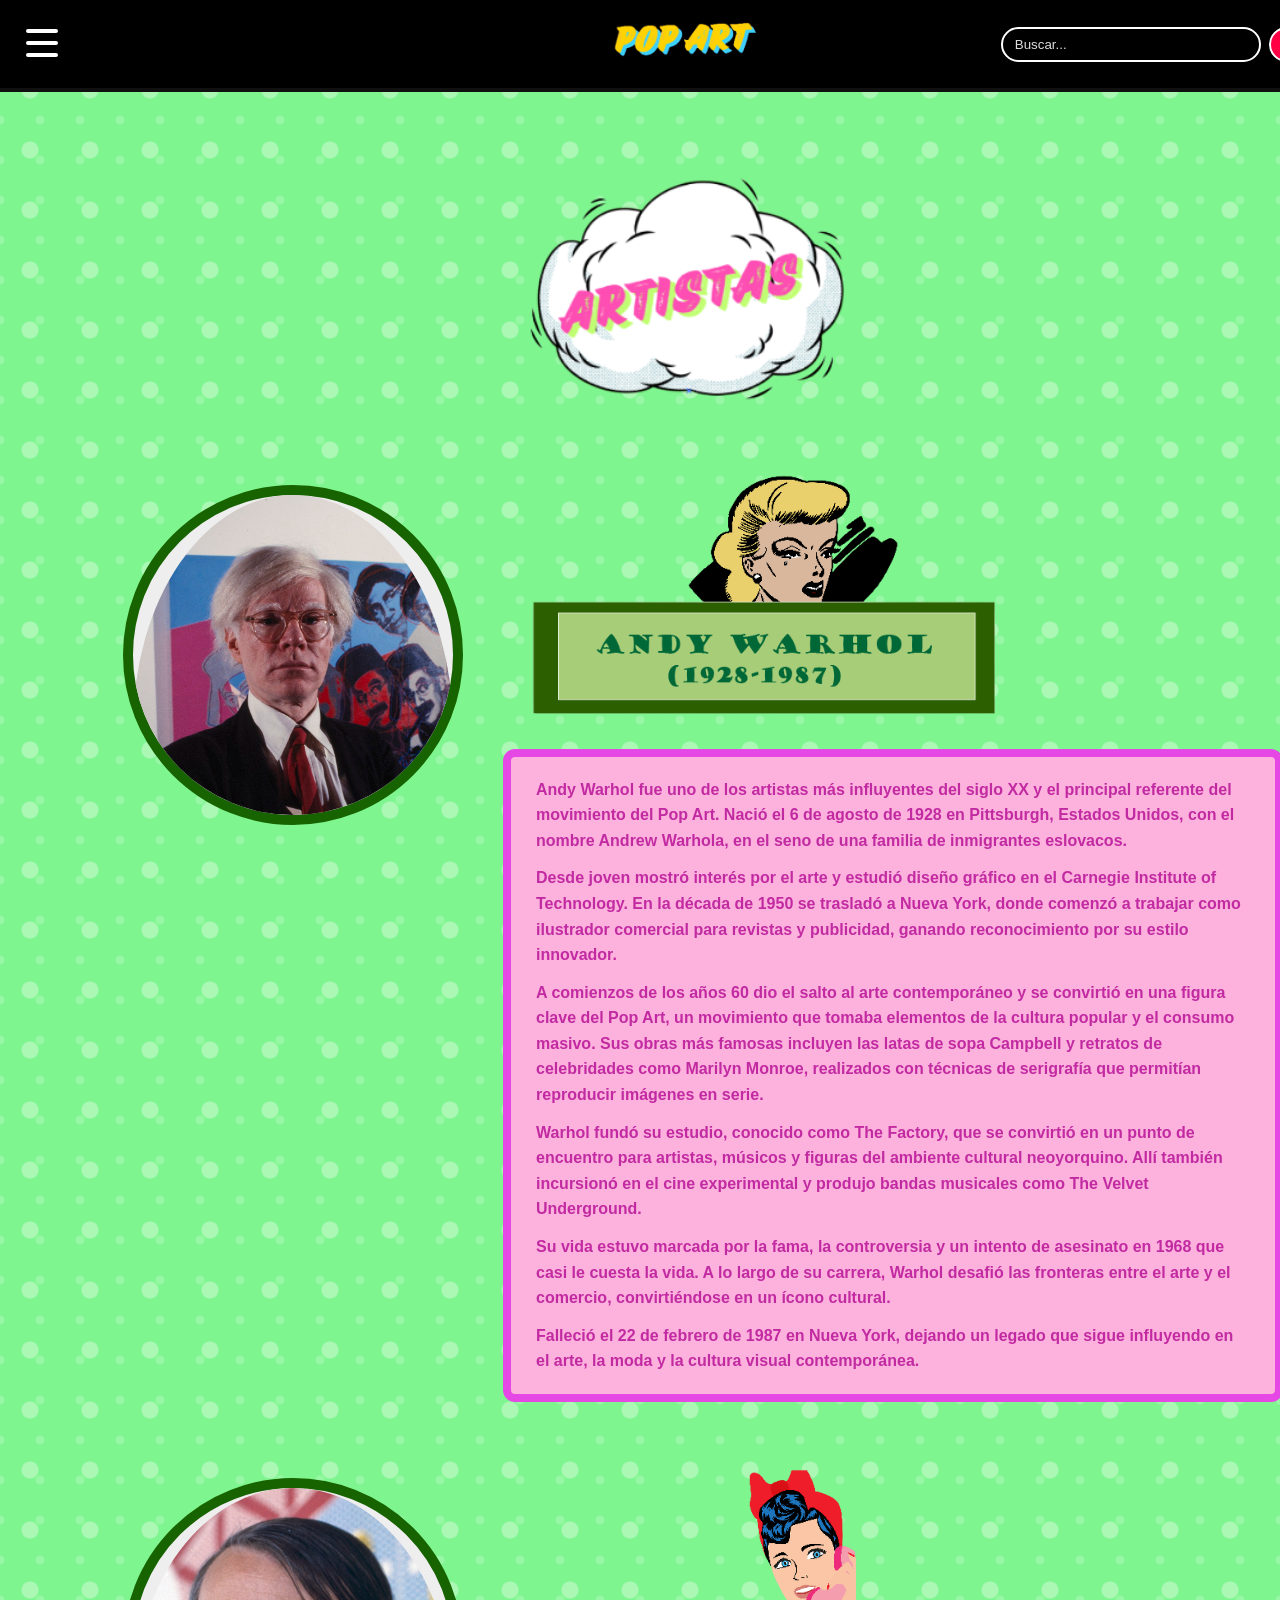
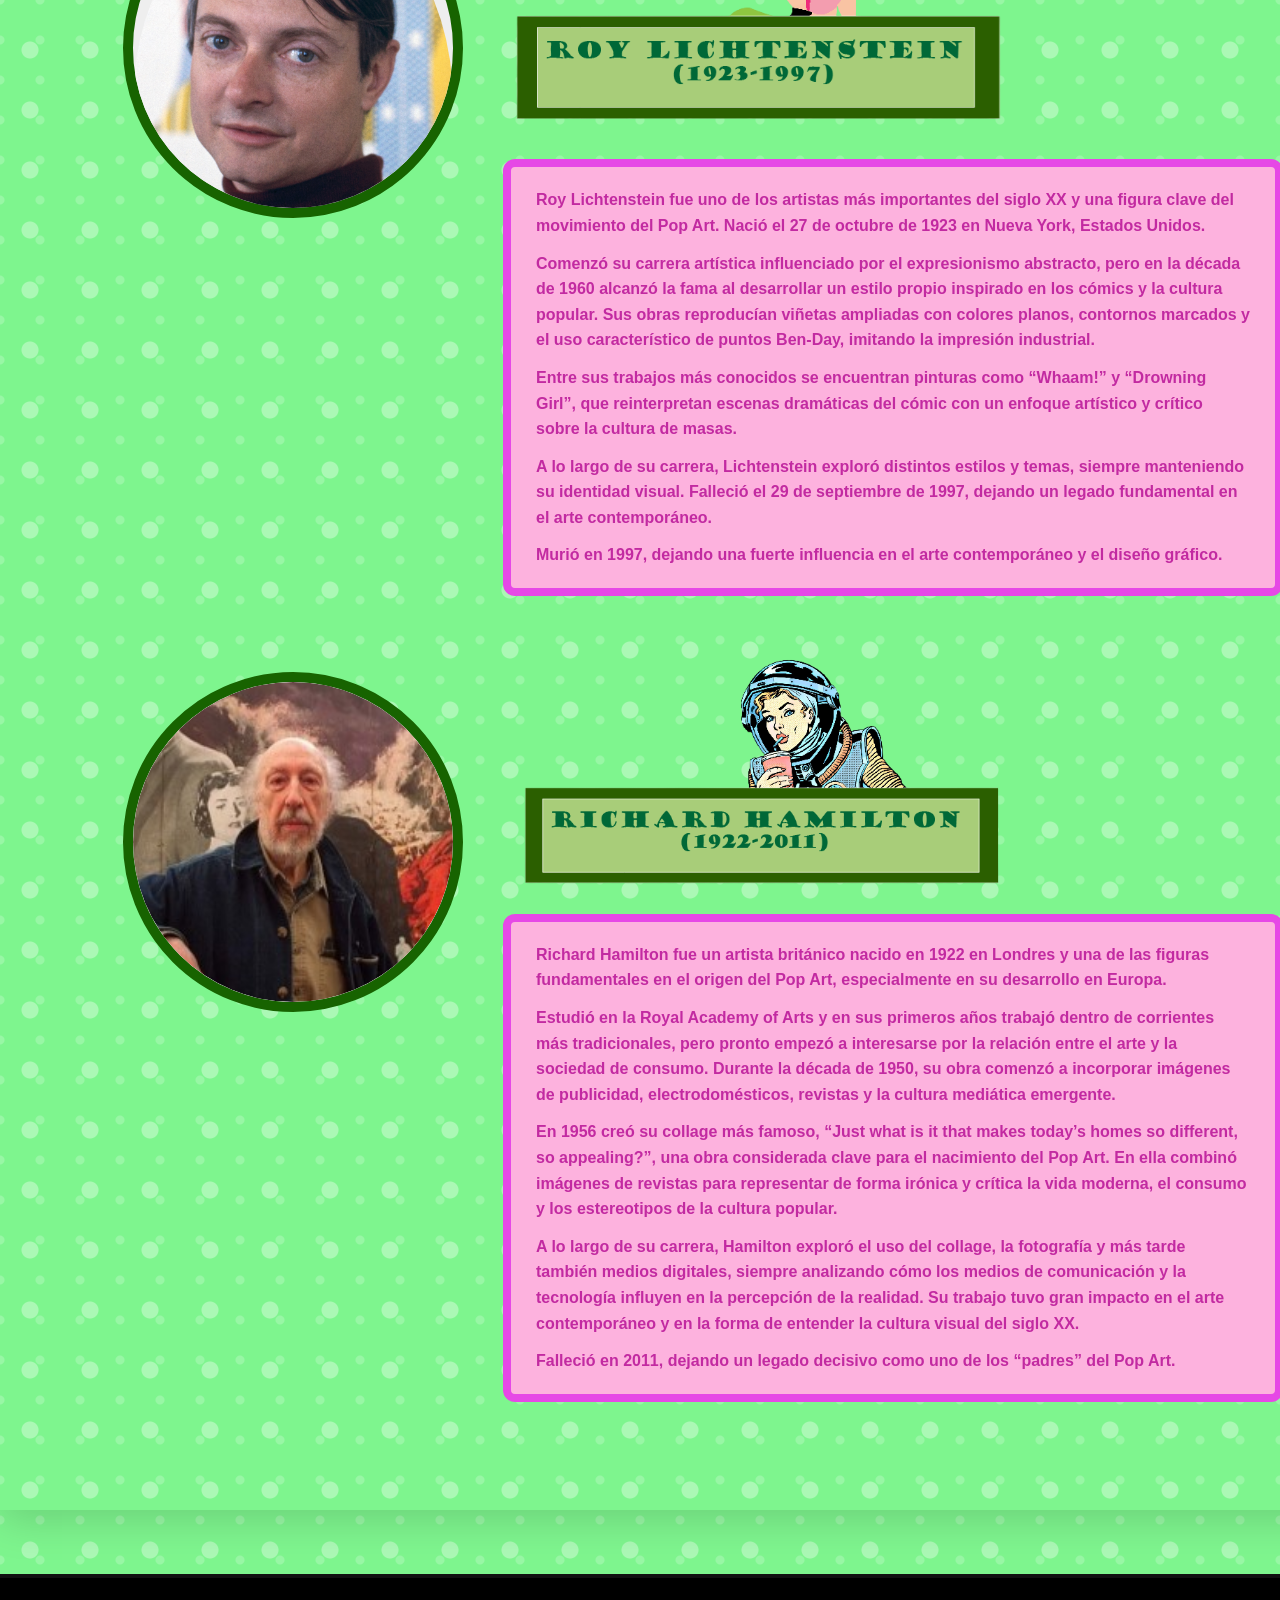
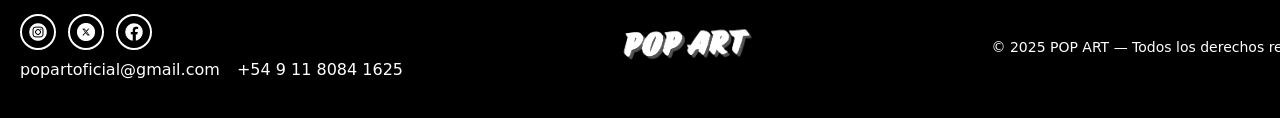
<file: pedro/pop-art-main/pages/artistas.html>
<!doctype html>
<html lang="es">
<head>
<meta charset="utf-8">
<meta name="viewport" content="width=device-width, initial-scale=1">
<title>POP ART — Artistas</title>
<link rel="stylesheet" href="../css/style.css">
</head>

<body class="page-artistas">

<header class="site-header">
  <div class="header-inner header-grid">
    <button class="hamburger" aria-label="Menú">
      <span></span><span></span><span></span>
    </button>

    <a class="logo" href="../index.html">
      <img src="../img/logo.png" alt="POP ART">
    </a>

    <form class="search">
      <input type="search" placeholder="Buscar...">
      <button type="submit">Buscar</button>
    </form>
  </div>
</header>

<div class="stage">
<main>

<section class="artists-cloud">
  <img src="../img/nube2.png" alt="Artistas">
</section>

<div class="artists-grid">

  <!-- ANDY WARHOL -->
  <div class="artist-row">

    <figure class="artist-portrait">
      <img src="../img/warhol.jpg" alt="Andy Warhol">
    </figure>

    <div class="artist-info">
      <img class="artist-name-img" src="../img/nombre1.png" alt="Andy Warhol">

      <div class="artist-bio-box">
  <p>Andy Warhol fue uno de los artistas más influyentes del siglo XX y el principal referente del movimiento del Pop Art. Nació el 6 de agosto de 1928 en Pittsburgh, Estados Unidos, con el nombre Andrew Warhola, en el seno de una familia de inmigrantes eslovacos.</p>
  <p>Desde joven mostró interés por el arte y estudió diseño gráfico en el Carnegie Institute of Technology. En la década de 1950 se trasladó a Nueva York, donde comenzó a trabajar como ilustrador comercial para revistas y publicidad, ganando reconocimiento por su estilo innovador.</p>
  <p>A comienzos de los años 60 dio el salto al arte contemporáneo y se convirtió en una figura clave del Pop Art, un movimiento que tomaba elementos de la cultura popular y el consumo masivo. Sus obras más famosas incluyen las latas de sopa Campbell y retratos de celebridades como Marilyn Monroe, realizados con técnicas de serigrafía que permitían reproducir imágenes en serie.</p>
  <p>Warhol fundó su estudio, conocido como The Factory, que se convirtió en un punto de encuentro para artistas, músicos y figuras del ambiente cultural neoyorquino. Allí también incursionó en el cine experimental y produjo bandas musicales como The Velvet Underground.</p>
  <p>Su vida estuvo marcada por la fama, la controversia y un intento de asesinato en 1968 que casi le cuesta la vida. A lo largo de su carrera, Warhol desafió las fronteras entre el arte y el comercio, convirtiéndose en un ícono cultural.</p>
  <p>Falleció el 22 de febrero de 1987 en Nueva York, dejando un legado que sigue influyendo en el arte, la moda y la cultura visual contemporánea.</p>
</div>
    </div>

  </div>


  <!-- ROY LICHTENSTEIN -->
  <div class="artist-row">

    <figure class="artist-portrait">
      <img src="../img/roy.jpg" alt="Roy Lichtenstein">
    </figure>

    <div class="artist-info">
      <img class="artist-name-img" src="../img/nombre2.png" alt="Roy Lichtenstein">

   <div class="artist-bio-box">
  <p>Roy Lichtenstein fue uno de los artistas más importantes del siglo XX y una figura clave del movimiento del Pop Art. Nació el 27 de octubre de 1923 en Nueva York, Estados Unidos.</p>
  <p>Comenzó su carrera artística influenciado por el expresionismo abstracto, pero en la década de 1960 alcanzó la fama al desarrollar un estilo propio inspirado en los cómics y la cultura popular. Sus obras reproducían viñetas ampliadas con colores planos, contornos marcados y el uso característico de puntos Ben-Day, imitando la impresión industrial.</p>
  <p>Entre sus trabajos más conocidos se encuentran pinturas como “Whaam!” y “Drowning Girl”, que reinterpretan escenas dramáticas del cómic con un enfoque artístico y crítico sobre la cultura de masas.</p>
  <p>A lo largo de su carrera, Lichtenstein exploró distintos estilos y temas, siempre manteniendo su identidad visual. Falleció el 29 de septiembre de 1997, dejando un legado fundamental en el arte contemporáneo.</p>
  <p>Murió en 1997, dejando una fuerte influencia en el arte contemporáneo y el diseño gráfico.</p>
</div>
    </div>

  </div>


  <!-- RICHARD HAMILTON -->
  <div class="artist-row">

    <figure class="artist-portrait">
      <img src="../img/hamilton.jpg" alt="Richard Hamilton">
    </figure>

    <div class="artist-info">
      <img class="artist-name-img" src="../img/nombre3.png" alt="Richard Hamilton">

      <div class="artist-bio-box">
  <p>Richard Hamilton fue un artista británico nacido en 1922 en Londres y una de las figuras fundamentales en el origen del Pop Art, especialmente en su desarrollo en Europa.</p>
  <p>Estudió en la Royal Academy of Arts y en sus primeros años trabajó dentro de corrientes más tradicionales, pero pronto empezó a interesarse por la relación entre el arte y la sociedad de consumo. Durante la década de 1950, su obra comenzó a incorporar imágenes de publicidad, electrodomésticos, revistas y la cultura mediática emergente.</p>
  <p>En 1956 creó su collage más famoso, “Just what is it that makes today’s homes so different, so appealing?”, una obra considerada clave para el nacimiento del Pop Art. En ella combinó imágenes de revistas para representar de forma irónica y crítica la vida moderna, el consumo y los estereotipos de la cultura popular.</p>
  <p>A lo largo de su carrera, Hamilton exploró el uso del collage, la fotografía y más tarde también medios digitales, siempre analizando cómo los medios de comunicación y la tecnología influyen en la percepción de la realidad. Su trabajo tuvo gran impacto en el arte contemporáneo y en la forma de entender la cultura visual del siglo XX.</p>
  <p>Falleció en 2011, dejando un legado decisivo como uno de los “padres” del Pop Art.</p>
</div>
    </div>

  </div>

</div>

</section>

<div class="artists-bottomspacer"></div>

</main>
</div>

<footer class="site-footer">
  <div class="footer-inner">
    <div class="footer-left">
      <ul class="socials">
        <li><a class="btn-social" href="#"><img src="../img/insta.jpg"></a></li>
        <li><a class="btn-social" href="#"><img src="../img/twitter.jpg"></a></li>
        <li><a class="btn-social" href="#"><img src="../img/facebook.jpg"></a></li>
      </ul>
      <div class="contactos">
        <a href="mailto:popartoficial@gmail.com">popartoficial@gmail.com</a>
        <a href="tel:+5491180841625">+54 9 11 8084 1625</a>
      </div>
    </div>

    <div class="footer-center">
      <img class="footer-logo" src="../img/logo-b.png">
    </div>

    <div class="footer-right">
      <p>© 2025 POP ART — Todos los derechos reservados</p>
    </div>
  </div>
</footer>

</body>
</html>
</file>
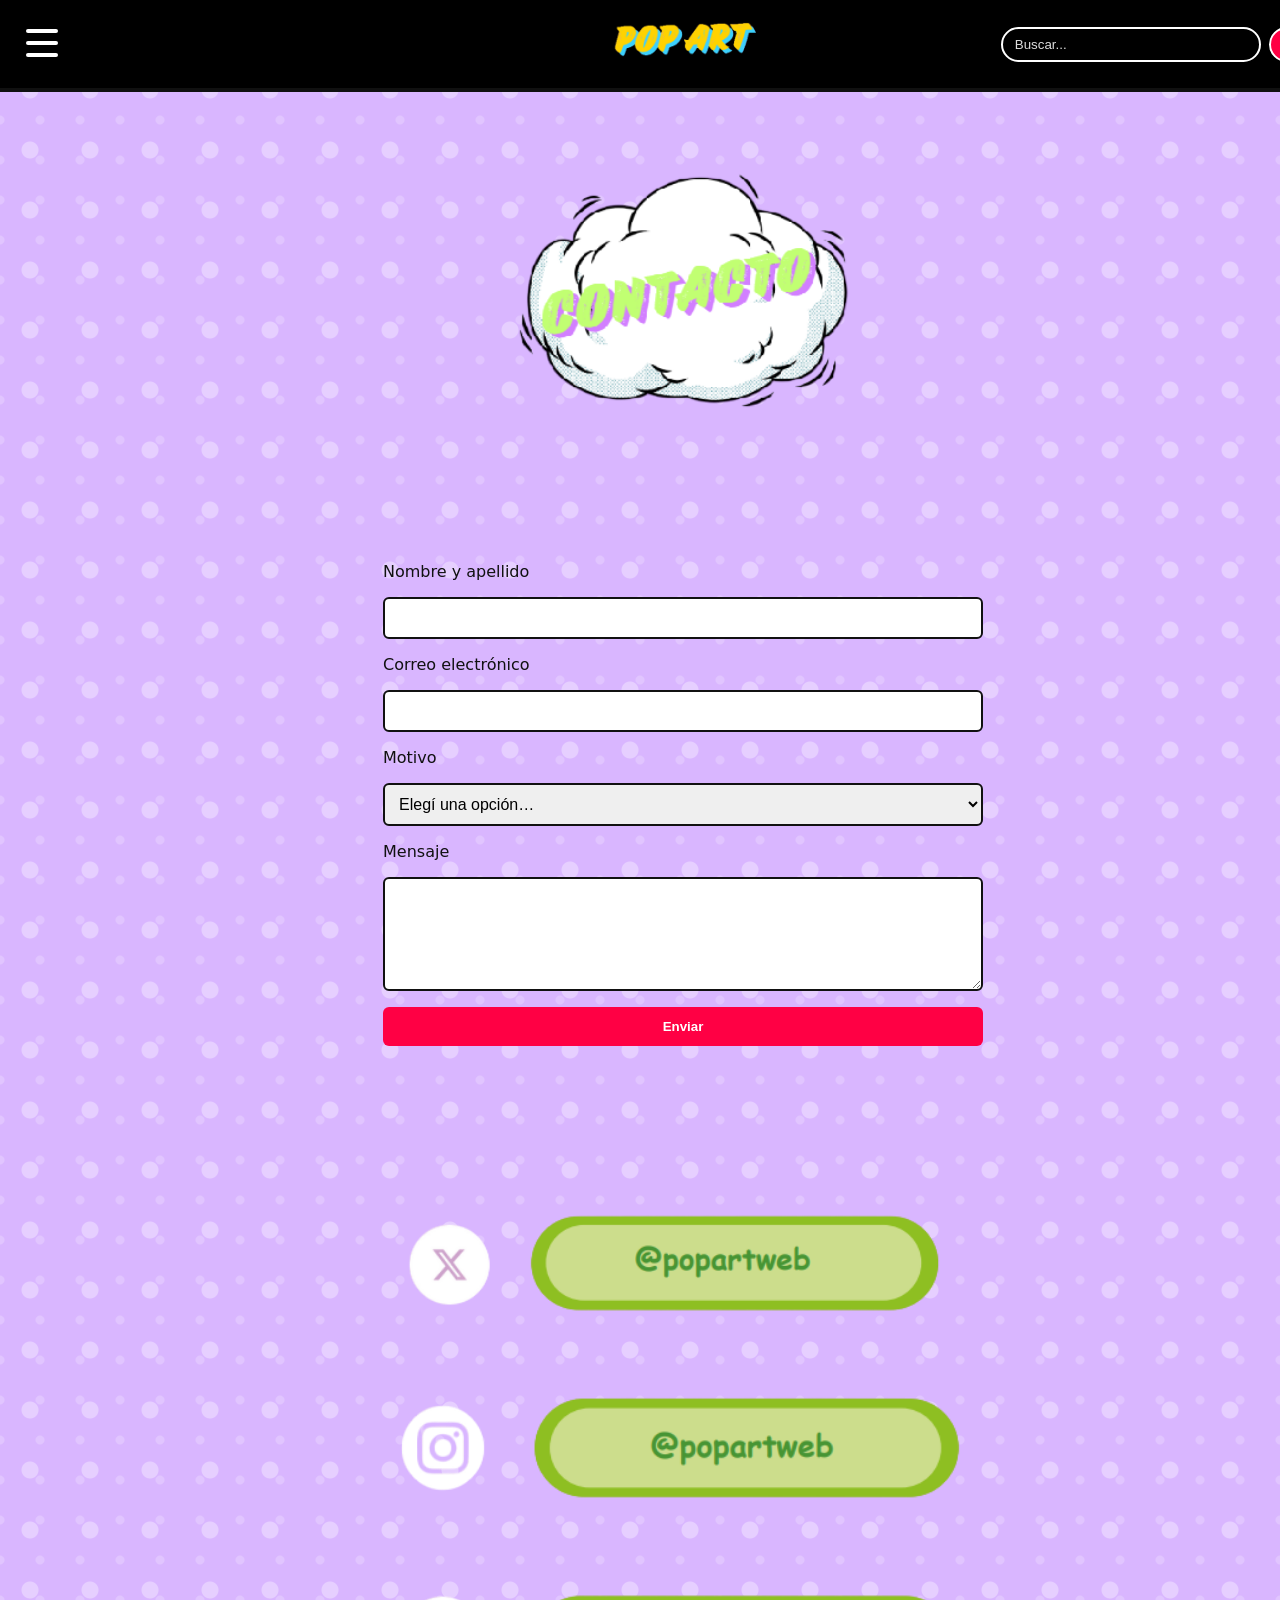
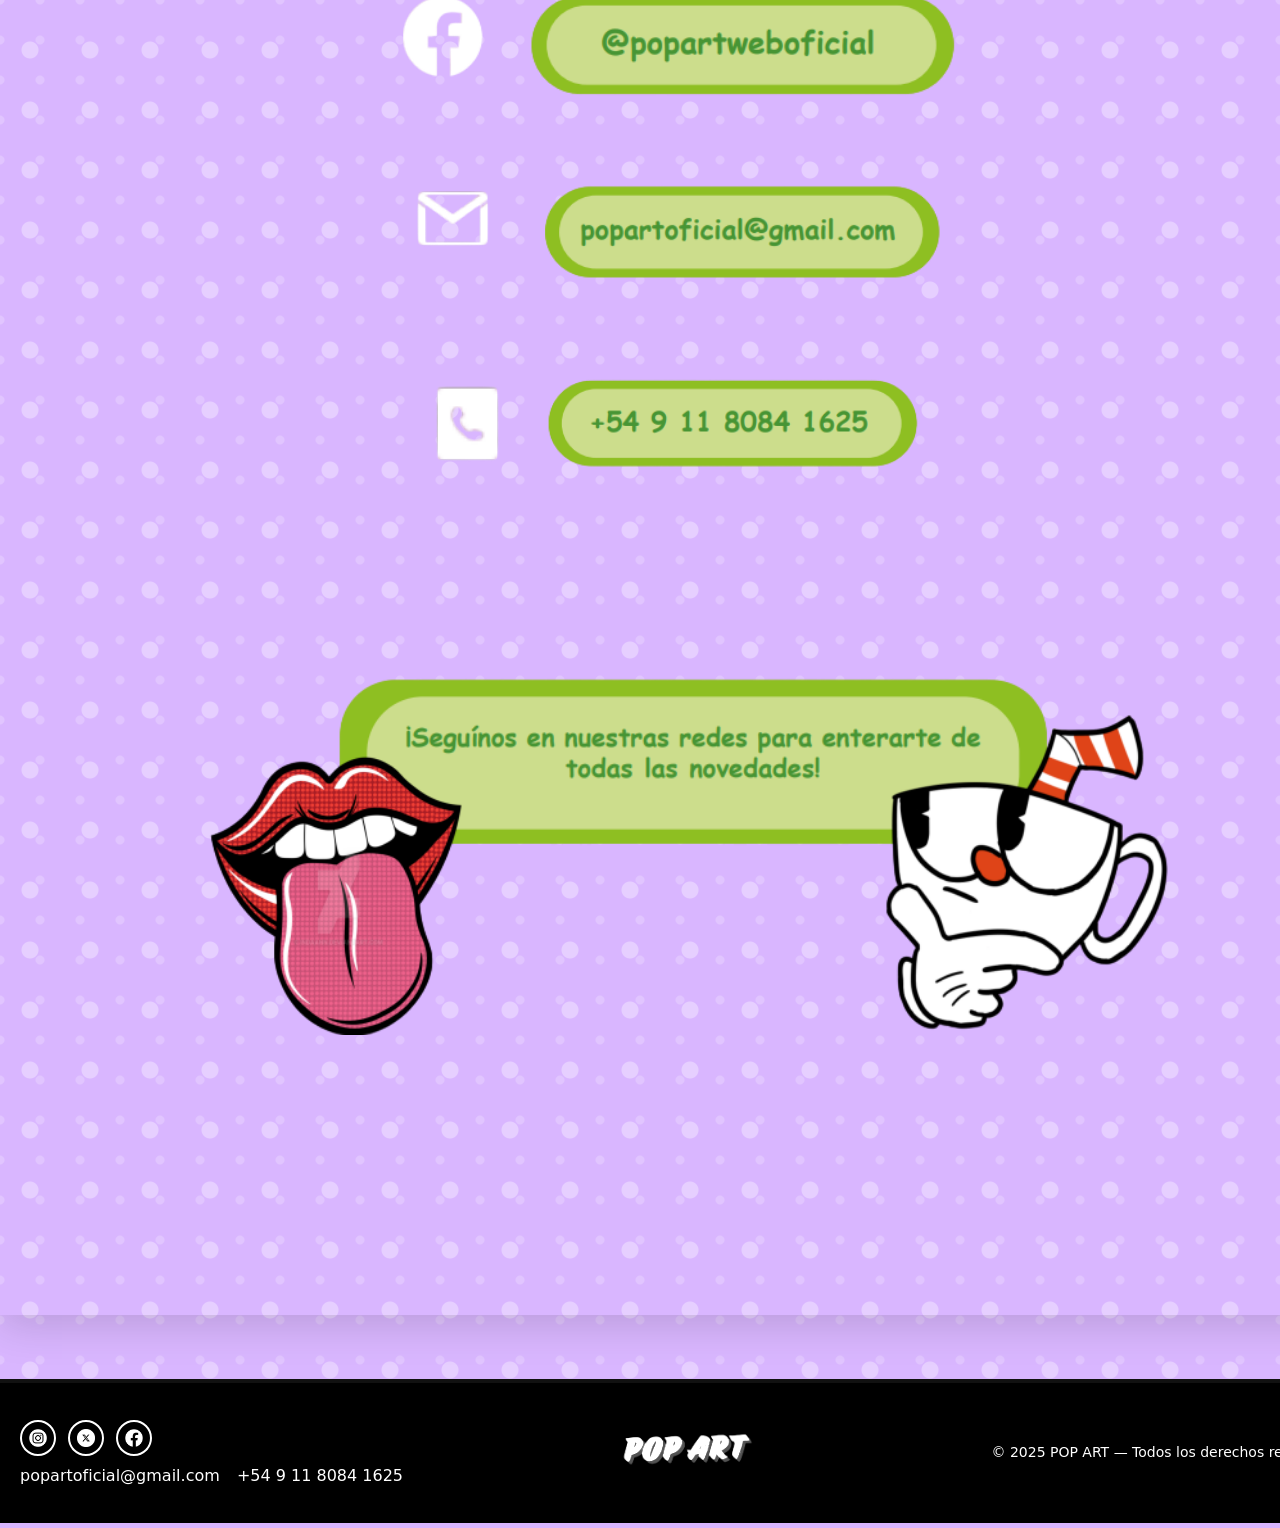
<file: pedro/pop-art-main/pages/contacto.html>
<!doctype html>
<html lang="es">
<head>
<meta charset="utf-8">
<meta name="viewport" content="width=device-width, initial-scale=1">
<title>POP ART — Contacto</title>
<link rel="stylesheet" href="../css/style.css">
</head>

<body class="page-contacto">

<header class="site-header">
  <div class="header-inner header-grid">
    <button class="hamburger">
      <span></span><span></span><span></span>
    </button>

    <a class="logo" href="../index.html">
      <img src="../img/logo.png" alt="POP ART">
    </a>

    <form class="search">
      <input type="search" placeholder="Buscar...">
      <button>Buscar</button>
    </form>
  </div>
</header>

<div class="stage">
<main>

<section class="contact-cloud">
  <img src="../img/nube5.png" alt="Contacto">
</section>


<form class="contact-form" action="../enviar.php" method="post">

  <label>Nombre y apellido</label>
  <input name="nombre" type="text" required>

  <label>Correo electrónico</label>
  <input name="email" type="email" required>

  <label>Motivo</label>
  <select name="asunto" required>
    <option value="">Elegí una opción…</option>
    <option value="consulta">Consulta general</option>
    <option value="feedback">Sugerencia / feedback</option>
    <option value="tecnico">Reporte técnico</option>
  </select>

  <label>Mensaje</label>
  <textarea name="mensaje" rows="5" required></textarea>

  <button type="submit">Enviar</button>

</form>

<section class="contact-cards">
  <img class="contact-card" src="../img/red1.png">
  <img class="contact-card" src="../img/red2.png">
  <img class="contact-card" src="../img/red3.png">
  <img class="contact-card" src="../img/red4.png">
  <img class="contact-card" src="../img/red5.png">
</section>

<section class="contact-textblock">
  <img src="../img/texto3.png">
</section>

<div class="contact-bottomspacer"></div>

</main>
</div>

<footer class="site-footer">
  <div class="footer-inner">
    <div class="footer-left">
      <ul class="socials">
        <li><a class="btn-social" href="#"><img src="../img/insta.jpg"></a></li>
        <li><a class="btn-social" href="#"><img src="../img/twitter.jpg"></a></li>
        <li><a class="btn-social" href="#"><img src="../img/facebook.jpg"></a></li>
      </ul>
      <div class="contactos">
        <a href="mailto:popartoficial@gmail.com">popartoficial@gmail.com</a>
        <a href="tel:+5491180841625">+54 9 11 8084 1625</a>
      </div>
    </div>

    <div class="footer-center">
      <img class="footer-logo" src="../img/logo-b.png">
    </div>

    <div class="footer-right">
      <p>© 2025 POP ART — Todos los derechos reservados</p>
    </div>
  </div>
</footer>

</body>
</html>
</file>
<file: popart/css/style.css>
/* RESET + BASE */
* { box-sizing: border-box; }
html, body { height: 100%; }
body {
  margin: 0;
  font-family: system-ui, -apple-system, Segoe UI, Roboto, Ubuntu, Cantarell, 'Helvetica Neue', Arial, sans-serif;
  color: #111;
  
  background-color: #52ace4;
  background-image:
    radial-gradient(rgba(255,255,255,0.35) 8px, transparent 9px),
    radial-gradient(rgba(255,255,255,0.20) 4px, transparent 5px);
  background-size: 60px 60px, 40px 40px;
  background-position: 0 0, 20px 20px;
}

/* LAYOUT BASE */



.stage {
  width: 1366px;
  min-height: 100vh;
  margin: 0 auto;
  display: flex;
  flex-direction: column;
  box-shadow: 0 10px 40px rgba(0,0,0,0.15);
  background: transparent;
}

/* HEADER */



.site-header {
  background: #000;
  color: #fff;
  border-bottom: 4px solid #111;
  width: 100%;
}
.header-inner {
  width: 1366px;
  margin: 0 auto;
  display: flex;
  align-items: center;
  justify-content: center;
  position: relative;
  height: 88px;
  padding: 0 20px;
}

.logo {
  justify-self: center;
  color: #fff;
  text-decoration: none;
  font-weight: 900;
  letter-spacing: 2px;
  font-size: 24px;
}
.search {
  position: absolute;
  right: 20px;
}

.logo img { display: block; height: 62px; width: auto; }

.search {
  justify-self: end;
  display: flex;
  gap: 8px;
}
.search input[type="search"] {
  width: 260px;
  padding: 8px 12px;
  border-radius: 999px;
  border: 2px solid #fff;
  background: #000;
  color: #fff;
}
.search input::placeholder { color: #ddd; }
.search button {
  padding: 8px 14px;
  border-radius: 999px;
  border: 2px solid #fff;
  background: #ff0044;
  color: #fff;
  font-weight: 700;
  cursor: pointer;
}
.search button:hover { filter: brightness(1.1); }

/* HOME */



.banner {
  width: 1200px;
  height: 520px; 
  margin: 120px auto 16px; 
  border: 16px solid #ffd400; 
  background: #eee;
  box-shadow: 0 8px 24px rgba(0,0,0,0.2);
}
.banner__image {
  width: 100%;
  height: 100%;
  background-image: url('../img/banner.png'); 
  background-size: cover;
  background-position: center;
  image-rendering: auto;
}

.home-intro {
  max-width: 950px;
  margin: 40px auto;
  text-align: left;

  font-family: Verdana, sans-serif;
  font-size: 18px;
  line-height: 1.6;
  font-weight: bold;

  background: #80ddf5;
  padding: 20px;
  border: 3px solid #000000;
}



.home-grid {
  width: 1200px;
  margin: 0 auto 160px; 
  display: grid;
  gap: 80px;
  padding-top: 165px;
  grid-template-columns: repeat(6, 1fr);
}
.home-grid .card {
  position: relative;
  display: block;
  height: 180px;
  border: 5px solid #111; 
  background-color: #fff;  
  background-repeat: no-repeat;
  background-position: center;
  background-size: cover;
  cursor: pointer;
  transition: transform .15s ease, box-shadow .15s ease;
}
.home-grid .card:hover { transform: translateY(-4px); box-shadow: 0 10px 20px rgba(0,0,0,.1); }

.home-grid .card { grid-column: span 2; } 
.home-grid .card:nth-child(1) { grid-column: 1 / span 2; } 
.home-grid .card:nth-child(2) { grid-column: 3 / span 2; } 
.home-grid .card:nth-child(3) { grid-column: 5 / span 2; } 
.home-grid .card:nth-child(4) { grid-column: 2 / span 2; } 
.home-grid .card:nth-child(5) { grid-column: 4 / span 2; } 

.card--historia  { background-image: url('../img/historia.png'); }
.card--artistas  { background-image: url('../img/artistas.png'); }
.card--galeria   { background-image: url('../img/galeria.png'); }
.card--sobre     { background-image: url('../img/nosotros.png'); }
.card--contacto  { background-image: url('../img/contacto.png'); }

/* FOOTER */



.site-footer {
  width: 100%;
  background: #000;
  color: #fff;
  border-top: 4px solid #111;
  margin-top: 64px; 
}
.footer-inner {
  width: 1366px;
  margin: 0 auto;
  display: grid;
  grid-template-columns: 1fr auto 1fr; 
  align-items: center;
  gap: 24px;
  min-height: 140px; 
  padding: 24px 20px;
}

.socials { list-style: none; display: flex; gap: 12px; padding: 0; margin: 0 0 10px 0; }
.btn-social { width: 36px; height: 36px; display: grid; place-items: center; border: 2px solid #fff; border-radius: 999px; background: #000; }
.btn-social img { display: block; width: 18px; height: 18px; filter: none; } 

.contactos a { display: inline-block; margin-right: 12px; color: #fff; text-decoration: none; border-bottom: 2px solid transparent; }
.contactos a:hover { border-bottom-color: #ffd400; }

.footer-center { display: grid; place-items: center; }
.footer-logo { height: 60px; width: auto; filter: grayscale(1) contrast(1.2) brightness(1.1); }

.footer-right { justify-self: end; text-align: right; font-size: 14px; line-height: 1.4; }
.footer-right a { color: #fff; text-decoration: none; border-bottom: 2px solid transparent; }
.footer-right a:hover { border-bottom-color: #ffd400; }

/* HISTORIA */





body.page-history {
  background-color: #fa5656; 
  background-image:
    radial-gradient(rgba(255,255,255,0.35) 8px, transparent 9px),
    radial-gradient(rgba(255,255,255,0.20) 4px, transparent 5px);
  background-size: 60px 60px, 40px 40px;
  background-position: 0 0, 20px 20px;
}


.history-cloud {
  width: 360px;
  margin: 48px auto 24px;
}
.history-cloud img { display: block; width: 100%; height: auto; }


.history-info {
  width: 1200px;
  margin: 0 auto;
  display: grid;
  grid-template-columns: repeat(12, 1fr);
  gap: 40px 28px; 
}


.info-item {
  background:  #f8e88e;
  border: 8px solid #a18a04;
  padding: 22px 26px;
}
.info-item p {
  margin: 0;
  font-weight: 800;
  line-height: 1.45;
  color: #966915;
  font-size: 18px;
}


.history-info .info-item:nth-child(1) {
  grid-column: 1 / span 7;  
  grid-row: 1 !important;
}

.history-info .info-item:nth-child(2) {
  grid-column: 9 / span 4;  
  grid-row: 1 !important;
}
.history-info .info-item:nth-child(3) {
  grid-column: 1 / span 6;  
  grid-row: 2 !important;
}
.history-info .info-item:nth-child(4) {
  grid-column: 8 / span 5;  
  grid-row: 3 !important;
}


.history-kapow {
  width: 350px;
  margin: 40px auto 90px;
  display: grid;
  place-items: center;
}
.history-kapow img { display: block; width: 100%; height: auto; }


.hidden { display: none !important; }
.center { text-align: center; }





.history-info { gap: 48px 28px; grid-auto-flow: row; }

.history-info .info-item:nth-child(1) { 
  grid-column: 1 / span 7; 
  grid-row: 1 !important; 
}
.history-info .info-item:nth-child(2) { 
  grid-column: 9 / span 4;  
  grid-row: 2 !important; 
}
.history-info .info-item:nth-child(3) { 
  grid-column: 1 / span 6;  
  grid-row: 3 !important; 
}
.history-info .info-item:nth-child(4) { 
  grid-column: 9 / span 4;  
  grid-row: 4 !important; 
}




.history-info .info-item:nth-child(2),
.history-info .info-item:nth-child(4) {
  grid-column: 8 / span 5 !important; 
}


.history-info .info-item p {
  max-width: 38ch;   
}


.history-info .info-item { padding-top: 18px; padding-bottom: 18px; }




.history-info { gap: 48px 28px; grid-auto-flow: row; }


.history-info .info-item:nth-child(1) { grid-column: 2 / span 5 !important; grid-row: 1 !important; }
.history-info .info-item:nth-child(2) { grid-column: 7 / span 5 !important; grid-row: 2 !important; }
.history-info .info-item:nth-child(3) { grid-column: 2 / span 5 !important; grid-row: 3 !important; }
.history-info .info-item:nth-child(4) { grid-column: 7 / span 5 !important; grid-row: 4 !important; }


.history-info .info-item p { max-width: none !important; }

/* ARTISTAS */





body.page-artistas {
  background-color: #7ef58e !important; 
  background-image:
    radial-gradient(rgba(255,255,255,0.35) 8px, transparent 9px),
    radial-gradient(rgba(255,255,255,0.20) 4px, transparent 5px);
  background-size: 60px 60px, 40px 40px;
  background-position: 0 0, 20px 20px;
}


.artists-cloud {
  width: 350px;
  margin: 80px auto 28px;
  display: grid;
  place-items: center;
}
.artists-cloud img { max-width: 560px; width: 100%; height: auto; display: block; }


.artists-grid {
  width: 1200px;
  margin: 0 auto;
  display: grid;
  gap: 36px; 
}
.artist-row {
  display: grid;
  grid-template-columns: 380px 1fr; 
  gap: 40px;
  align-items: start;
}


.artist-portrait {
  width: 340px;
  height: 340px;
  border: 10px solid #176300;
  border-radius: 50%;
  overflow: hidden;
  background: #eee;
  justify-self: start;
  display: grid; place-items: center;
}
.artist-portrait img {
  width: 100% !important;
  height: 100% !important;
  object-fit: cover !important;   
  border-radius: 50% !important;  
  display: block;
}


.artist-info {
  display: grid;
  align-content: start;
  gap: 18px;
  width: 100%;

  justify-items: stretch; 
}

.artist-info img { display: block; height: auto; max-width: 100%; }


.artist-name-img { width: 520px; }  


.artist-card, .artist-aside { display: none !important; }


.artists-bottomspacer { height: 72px; }


.artists-cloud {
  margin: 80px auto 60px !important;  
}

.artists-bottomspacer {
  height: 108px !important;           
}


.artists-grid { gap: 60px !important; }  

.artist-bio-box {
  background: #fdb2de;
  border: 8px solid #e648e6;
  border-radius: 12px;

  padding: 20px 25px;
  width: 100%;
}

.artist-bio-box p {
  margin: 0 0 12px 0;

  color: #c22aa1 !important;
  font-size: 16px !important;
  font-family: Verdana, sans-serif !important;
  line-height: 1.6 !important;
  font-weight: bold !important;
}

.artist-bio-box p:last-child {
  margin-bottom: 0;
}

/* GALERÍA */





body.page-galeria {
  background-color: #f896b7; 
  background-image:
    radial-gradient(rgba(255,255,255,0.35) 8px, transparent 9px),
    radial-gradient(rgba(255,255,255,0.20) 4px, transparent 5px);
  background-size: 60px 60px, 40px 40px;
  background-position: 0 0, 20px 20px;
}


.gallery-topspacer { height: 56px; }
.gallery-bottomspacer { height: 80px; }


.gallery-grid {
  width: 1200px;
  margin: 0 auto;
  display: grid;
  grid-template-columns: repeat(12, 1fr);
  gap: 40px 28px; 
}


.gallery-squares .work-item { 
  
  grid-column: span 5;
}
.gallery-squares .work-item:nth-child(1) { grid-column: 2 / span 5; grid-row: 1; } 
.gallery-squares .work-item:nth-child(2) { grid-column: 7 / span 5; grid-row: 1; } 
.gallery-squares .work-item:nth-child(3) { grid-column: 2 / span 5; grid-row: 2; } 
.gallery-squares .work-item:nth-child(4) { grid-column: 7 / span 5; grid-row: 2; } 


.gallery-squares .work-item img {
  display: block;
  width: 100%;
  height: 100%;
  aspect-ratio: 1 / 1;      
  object-fit: contain;       
}


.gallery-wide .work-item {
  grid-column: 2 / span 10;  
}
.gallery-wide .work-item img {
  display: block;
  width: 100%;
  height: auto;
  aspect-ratio: 16 / 9;      
  object-fit: contain;
}




   


.gallery-cloud {
  width: 1200px;
  margin: 64px auto 28px !important;
  display: flex !important;
  justify-content: center !important;
  align-items: center !important;
  text-align: center;
}
.gallery-cloud img {
  max-width: 560px;
  width: 100%;
  height: auto;
  display: block;
}




.gallery-wide .work-item:nth-child(2) {  
  grid-column: 3 / span 9 !important;    
}
.gallery-wide .work-item:nth-child(3) {  
  grid-column: 2 / span 11 !important;   
}






.history-cloud img,
.artists-cloud img,
.gallery-cloud img {
  width: 350px !important;
  max-width: none !important;
  height: auto !important;
}


.gallery-cloud {
  width: 1200px;
  margin: 64px auto 28px !important;
  display: flex !important;
  justify-content: center !important;
  align-items: center !important;
}


.gallery-wide .work-item:nth-child(2) {        
  grid-column: 3 / span 9 !important;          
  transform: translateX(-8px);                
}


.gallery-wide .work-item:nth-child(3) {        
  grid-column: 2 / span 11 !important;
}





.history-cloud img,
.artists-cloud img,
.gallery-cloud img {
  width: 350px !important;
  max-width: none !important;
  height: auto !important;
}


.gallery-cloud {
  width: 1200px;
  margin: 64px auto 28px !important;
  display: flex !important;
  justify-content: center !important;
  align-items: center !important;
}


.page-galeria .gallery-wide > .work-item {
  grid-column: 2 / span 10 !important; 
  justify-self: stretch !important;
}



.page-galeria .gallery-wide > .work-6 {
  grid-column: 2 / span 9 !important;  
}


.page-galeria .gallery-wide > .work-7 {
  grid-column: 1 / span 11 !important; 
}


.page-galeria .gallery-wide > .work-7 {
  grid-column: 1 / span 12 !important; 
}



body.page-galeria {
  background-color: #f896b7 !important; 
  background-image:
    radial-gradient(rgba(255,255,255,0.35) 8px, transparent 9px),
    radial-gradient(rgba(255,255,255,0.20) 4px, transparent 5px);
  background-size: 60px 60px, 40px 40px;
  background-position: 0 0, 20px 20px;
}


.gallery-cloud {
  width: 1200px;
  margin: 64px auto 28px !important;
  display: flex !important;
  justify-content: center !important;
  align-items: center !important;
}
.gallery-cloud img {
  width: 350px !important;
  max-width: none !important;
  height: auto !important;
  display: block;
}


.gallery-grid {
  width: 1200px;
  margin: 0 auto;
  display: grid;
  grid-template-columns: repeat(12, 1fr);
  gap: 40px 28px; 
}


.gallery-squares .work-item { grid-column: span 5; }
.gallery-squares .work-item:nth-child(1) { grid-column: 2 / span 5; grid-row: 1; }
.gallery-squares .work-item:nth-child(2) { grid-column: 7 / span 5; grid-row: 1; }
.gallery-squares .work-item:nth-child(3) { grid-column: 2 / span 5; grid-row: 2; }
.gallery-squares .work-item:nth-child(4) { grid-column: 7 / span 5; grid-row: 2; }
.gallery-squares .work-item img {
  display: block; width: 100%; height: 100%;
  aspect-ratio: 1 / 1; object-fit: contain;
}


.page-galeria .gallery-wide > .work-item {
  grid-column: 2 / span 10 !important;  
  justify-self: stretch !important;
}
.page-galeria .gallery-wide > .work-item img {
  display: block; width: 100%; height: auto;
  aspect-ratio: 16 / 9; object-fit: contain;
}


.page-galeria .gallery-wide > .work-6 {
  grid-column: 2 / span 10 !important;    
}
.page-galeria .gallery-wide > .work-7 {
  grid-column: 1 / span 12 !important;   
}




:root {
  --sobre-azul: #4c6dff; 
}

.lightbox {
  position: fixed;
  top: 0;
  left: 0;
  width: 100%;
  height: 100%;
  background: rgba(0,0,0,0.85);
  display: none;
  justify-content: center;
  align-items: center;
  z-index: 9999;
}

.lightbox img {
  max-width: 80%;
  max-height: 80%;
  box-shadow: 0 0 30px rgba(0,0,0,0.5);
  border-radius: 10px;
  transform: scale(1);
  transition: transform 0.2s ease;
}


.work-item img {
  cursor: pointer;
}

/* SOBRE NOSOTROS */



body.page-sobre {
  background-color: var(--sobre-azul) !important;
  background-image:
    radial-gradient(rgba(255,255,255,0.35) 8px, transparent 9px),
    radial-gradient(rgba(255,255,255,0.20) 4px, transparent 5px);
  background-size: 60px 60px, 40px 40px;
  background-position: 0 0, 20px 20px;
}


.about-cloud {
  width: 1200px;
  margin: 64px auto 36px;         
  display: grid;
  place-items: center;
}
.about-cloud img {
  width: 350px !important;
  max-width: none !important;
  height: auto !important;
  display: block;
}


.about-blocks {
  width: 1200px;
  margin: 0 auto;
  display: grid;
  gap: 48px;                       
  justify-items: center;           
}


.about-text {
  display: block;
  width: 100%;
  height: auto;
  max-width: 1000px;               
}


.about-bottomspacer { height: 96px; }




:root { --contacto-lila: #d9b6ff; }  




/* CONTACTO */



body.page-contacto {
  background-color: var(--contacto-lila) !important;
  background-image:
    radial-gradient(rgba(255,255,255,0.35) 8px, transparent 9px),
    radial-gradient(rgba(255,255,255,0.20) 4px, transparent 5px);
  background-size: 60px 60px, 40px 40px;
  background-position: 0 0, 20px 20px;
}


.contact-cloud {
  width: 1200px;
  margin: 80px auto 36px;    
  display: grid;
  place-items: center;
}
.contact-cloud img {
  width: 350px !important;
  max-width: none !important;
  height: auto !important;
  display: block;
}


.contact-cards {
  width: 1200px;
  margin: 0 auto 48px;       
  display: grid;
  grid-template-columns: repeat(5, 1fr);
  gap: 20px;
  align-items: start;
}
.contact-card {
  display: block;
  width: 100%;
  height: auto;
  
}


.contact-textblock {
  width: 1200px;
  margin: 0 auto;
  display: grid;
  place-items: center;
}
.contact-textblock img {
  display: block;
  width: 100%;
  height: auto;
  max-width: 1000px;         
}


.contact-bottomspacer { height: 96px; }


.page-contacto .contact-cards {
  width: 600px;
  margin: 0 auto 56px;      
  display: grid;
  grid-template-columns: 1fr; 
  gap: 40px;                  
  align-items: start;
}

.page-contacto .contact-card {
  display: block;
  width: 100%;
  height: auto;
  max-width: 1100px;         
  justify-self: center;      
  
}


.page-contacto .contact-bottomspacer { height: 110px; }

.contact-form{
  width:100%;max-width:600px;margin:40px auto;display:grid;gap:16px
}
.contact-form input,.contact-form textarea,.contact-form select{
  padding:10px;border:2px solid #111;border-radius:6px;font-size:16px
}
.contact-form button{
  padding:12px 20px;font-weight:700;background:#ff0044;color:#fff;border:0;border-radius:6px;cursor:pointer
}
.contact-form button:hover{filter:brightness(1.1)}

.page-contacto main {
  display: flex;
  flex-direction: column;
  gap: 90px; 
  padding-bottom: 80px;
}


.contact-cloud {
  margin-bottom: 20px; 
}


.contact-cards {
  margin-top: 20px;
  margin-bottom: 60px;
}


.contact-textblock {
  margin-top: 20px;
}


.contact-form {
  margin-top: 40px !important;
  margin-bottom: 60px;
}


.contact-card {
  transition: transform 0.2s ease;
}

.contact-card:hover {
  transform: translateY(-4px);
}
</file>
<file: pedro/pop-art-main/css/style.css>
/* RESET + BASE */
* { box-sizing: border-box; }
html, body { height: 100%; }
body {
  margin: 0;
  font-family: system-ui, -apple-system, Segoe UI, Roboto, Ubuntu, Cantarell, 'Helvetica Neue', Arial, sans-serif;
  color: #111;
  
  background-color: #52ace4;
  background-image:
    radial-gradient(rgba(255,255,255,0.35) 8px, transparent 9px),
    radial-gradient(rgba(255,255,255,0.20) 4px, transparent 5px);
  background-size: 60px 60px, 40px 40px;
  background-position: 0 0, 20px 20px;
}

/* LAYOUT BASE */



.stage {
  width: 1366px;
  min-height: 100vh;
  margin: 0 auto;
  display: flex;
  flex-direction: column;
  box-shadow: 0 10px 40px rgba(0,0,0,0.15);
  background: transparent;
}

/* HEADER */



.site-header {
  background: #000;
  color: #fff;
  border-bottom: 4px solid #111;
  width: 100%;
}
.header-inner {
  width: 1366px;
  margin: 0 auto;
  display: grid;
  grid-template-columns: 1fr auto 1fr; 
  align-items: center;
  height: 88px;
  padding: 0 20px;
}

.hamburger {
  justify-self: start;
  width: 44px; height: 32px;
  display: grid;
  gap: 6px;
  background: transparent;
  border: 0;
  cursor: pointer;
}
.hamburger span {
  display: block;
  height: 4px;
  background: #fff;
  border-radius: 2px;
}

.logo {
  justify-self: center;
  color: #fff;
  text-decoration: none;
  font-weight: 900;
  letter-spacing: 2px;
  font-size: 24px;
}
.logo img { display: block; height: 62px; width: auto; }

.search {
  justify-self: end;
  display: flex;
  gap: 8px;
}
.search input[type="search"] {
  width: 260px;
  padding: 8px 12px;
  border-radius: 999px;
  border: 2px solid #fff;
  background: #000;
  color: #fff;
}
.search input::placeholder { color: #ddd; }
.search button {
  padding: 8px 14px;
  border-radius: 999px;
  border: 2px solid #fff;
  background: #ff0044;
  color: #fff;
  font-weight: 700;
  cursor: pointer;
}
.search button:hover { filter: brightness(1.1); }

/* HOME */



.banner {
  width: 1200px;
  height: 520px; 
  margin: 120px auto 16px; 
  border: 16px solid #ffd400; 
  background: #eee;
  box-shadow: 0 8px 24px rgba(0,0,0,0.2);
}
.banner__image {
  width: 100%;
  height: 100%;
  background-image: url('../img/banner.png'); 
  background-size: cover;
  background-position: center;
  image-rendering: auto;
}

.home-intro {
  max-width: 950px;
  margin: 40px auto;
  text-align: left;

  font-family: Verdana, sans-serif;
  font-size: 18px;
  line-height: 1.6;
  font-weight: bold;

  background: #80ddf5;
  padding: 20px;
  border: 3px solid #000000;
}



.home-grid {
  width: 1200px;
  margin: 0 auto 160px; 
  display: grid;
  gap: 80px;
  padding-top: 165px;
  grid-template-columns: repeat(6, 1fr);
}
.home-grid .card {
  position: relative;
  display: block;
  height: 180px;
  border: 5px solid #111; 
  background-color: #fff;  
  background-repeat: no-repeat;
  background-position: center;
  background-size: cover;
  cursor: pointer;
  transition: transform .15s ease, box-shadow .15s ease;
}
.home-grid .card:hover { transform: translateY(-4px); box-shadow: 0 10px 20px rgba(0,0,0,.1); }

.home-grid .card { grid-column: span 2; } 
.home-grid .card:nth-child(1) { grid-column: 1 / span 2; } 
.home-grid .card:nth-child(2) { grid-column: 3 / span 2; } 
.home-grid .card:nth-child(3) { grid-column: 5 / span 2; } 
.home-grid .card:nth-child(4) { grid-column: 2 / span 2; } 
.home-grid .card:nth-child(5) { grid-column: 4 / span 2; } 

.card--historia  { background-image: url('../img/historia.png'); }
.card--artistas  { background-image: url('../img/artistas.png'); }
.card--galeria   { background-image: url('../img/galeria.png'); }
.card--sobre     { background-image: url('../img/nosotros.png'); }
.card--contacto  { background-image: url('../img/contacto.png'); }

/* FOOTER */



.site-footer {
  width: 100%;
  background: #000;
  color: #fff;
  border-top: 4px solid #111;
  margin-top: 64px; 
}
.footer-inner {
  width: 1366px;
  margin: 0 auto;
  display: grid;
  grid-template-columns: 1fr auto 1fr; 
  align-items: center;
  gap: 24px;
  min-height: 140px; 
  padding: 24px 20px;
}

.socials { list-style: none; display: flex; gap: 12px; padding: 0; margin: 0 0 10px 0; }
.btn-social { width: 36px; height: 36px; display: grid; place-items: center; border: 2px solid #fff; border-radius: 999px; background: #000; }
.btn-social img { display: block; width: 18px; height: 18px; filter: none; } 

.contactos a { display: inline-block; margin-right: 12px; color: #fff; text-decoration: none; border-bottom: 2px solid transparent; }
.contactos a:hover { border-bottom-color: #ffd400; }

.footer-center { display: grid; place-items: center; }
.footer-logo { height: 60px; width: auto; filter: grayscale(1) contrast(1.2) brightness(1.1); }

.footer-right { justify-self: end; text-align: right; font-size: 14px; line-height: 1.4; }
.footer-right a { color: #fff; text-decoration: none; border-bottom: 2px solid transparent; }
.footer-right a:hover { border-bottom-color: #ffd400; }

/* HISTORIA */





body.page-history {
  background-color: #fa5656; 
  background-image:
    radial-gradient(rgba(255,255,255,0.35) 8px, transparent 9px),
    radial-gradient(rgba(255,255,255,0.20) 4px, transparent 5px);
  background-size: 60px 60px, 40px 40px;
  background-position: 0 0, 20px 20px;
}


.history-cloud {
  width: 360px;
  margin: 48px auto 24px;
}
.history-cloud img { display: block; width: 100%; height: auto; }


.history-info {
  width: 1200px;
  margin: 0 auto;
  display: grid;
  grid-template-columns: repeat(12, 1fr);
  gap: 40px 28px; 
}


.info-item {
  background:  #f8e88e;
  border: 8px solid #a18a04;
  padding: 22px 26px;
}
.info-item p {
  margin: 0;
  font-weight: 800;
  line-height: 1.45;
  color: #966915;
  font-size: 18px;
}


.history-info .info-item:nth-child(1) {
  grid-column: 1 / span 7;  
  grid-row: 1 !important;
}

.history-info .info-item:nth-child(2) {
  grid-column: 9 / span 4;  
  grid-row: 1 !important;
}
.history-info .info-item:nth-child(3) {
  grid-column: 1 / span 6;  
  grid-row: 2 !important;
}
.history-info .info-item:nth-child(4) {
  grid-column: 8 / span 5;  
  grid-row: 3 !important;
}


.history-kapow {
  width: 350px;
  margin: 40px auto 90px;
  display: grid;
  place-items: center;
}
.history-kapow img { display: block; width: 100%; height: auto; }


.hidden { display: none !important; }
.center { text-align: center; }





.history-info { gap: 48px 28px; grid-auto-flow: row; }

.history-info .info-item:nth-child(1) { 
  grid-column: 1 / span 7; 
  grid-row: 1 !important; 
}
.history-info .info-item:nth-child(2) { 
  grid-column: 9 / span 4;  
  grid-row: 2 !important; 
}
.history-info .info-item:nth-child(3) { 
  grid-column: 1 / span 6;  
  grid-row: 3 !important; 
}
.history-info .info-item:nth-child(4) { 
  grid-column: 9 / span 4;  
  grid-row: 4 !important; 
}




.history-info .info-item:nth-child(2),
.history-info .info-item:nth-child(4) {
  grid-column: 8 / span 5 !important; 
}


.history-info .info-item p {
  max-width: 38ch;   
}


.history-info .info-item { padding-top: 18px; padding-bottom: 18px; }




.history-info { gap: 48px 28px; grid-auto-flow: row; }


.history-info .info-item:nth-child(1) { grid-column: 2 / span 5 !important; grid-row: 1 !important; }
.history-info .info-item:nth-child(2) { grid-column: 7 / span 5 !important; grid-row: 2 !important; }
.history-info .info-item:nth-child(3) { grid-column: 2 / span 5 !important; grid-row: 3 !important; }
.history-info .info-item:nth-child(4) { grid-column: 7 / span 5 !important; grid-row: 4 !important; }


.history-info .info-item p { max-width: none !important; }

/* ARTISTAS */





body.page-artistas {
  background-color: #7ef58e !important; 
  background-image:
    radial-gradient(rgba(255,255,255,0.35) 8px, transparent 9px),
    radial-gradient(rgba(255,255,255,0.20) 4px, transparent 5px);
  background-size: 60px 60px, 40px 40px;
  background-position: 0 0, 20px 20px;
}


.artists-cloud {
  width: 350px;
  margin: 80px auto 28px;
  display: grid;
  place-items: center;
}
.artists-cloud img { max-width: 560px; width: 100%; height: auto; display: block; }


.artists-grid {
  width: 1200px;
  margin: 0 auto;
  display: grid;
  gap: 36px; 
}
.artist-row {
  display: grid;
  grid-template-columns: 380px 1fr; 
  gap: 40px;
  align-items: start;
}


.artist-portrait {
  width: 340px;
  height: 340px;
  border: 10px solid #176300;
  border-radius: 50%;
  overflow: hidden;
  background: #eee;
  justify-self: start;
  display: grid; place-items: center;
}
.artist-portrait img {
  width: 100% !important;
  height: 100% !important;
  object-fit: cover !important;   
  border-radius: 50% !important;  
  display: block;
}


.artist-info {
  display: grid;
  align-content: start;
  gap: 18px;
  width: 100%;

  justify-items: stretch; 
}

.artist-info img { display: block; height: auto; max-width: 100%; }


.artist-name-img { width: 520px; }  


.artist-card, .artist-aside { display: none !important; }


.artists-bottomspacer { height: 72px; }


.artists-cloud {
  margin: 80px auto 60px !important;  
}

.artists-bottomspacer {
  height: 108px !important;           
}


.artists-grid { gap: 60px !important; }  

.artist-bio-box {
  background: #fdb2de;
  border: 8px solid #e648e6;
  border-radius: 12px;

  padding: 20px 25px;
  width: 100%;
}

.artist-bio-box p {
  margin: 0 0 12px 0;

  color: #c22aa1 !important;
  font-size: 16px !important;
  font-family: Verdana, sans-serif !important;
  line-height: 1.6 !important;
  font-weight: bold !important;
}

.artist-bio-box p:last-child {
  margin-bottom: 0;
}

/* GALERÍA */





body.page-galeria {
  background-color: #f896b7; 
  background-image:
    radial-gradient(rgba(255,255,255,0.35) 8px, transparent 9px),
    radial-gradient(rgba(255,255,255,0.20) 4px, transparent 5px);
  background-size: 60px 60px, 40px 40px;
  background-position: 0 0, 20px 20px;
}


.gallery-topspacer { height: 56px; }
.gallery-bottomspacer { height: 80px; }


.gallery-grid {
  width: 1200px;
  margin: 0 auto;
  display: grid;
  grid-template-columns: repeat(12, 1fr);
  gap: 40px 28px; 
}


.gallery-squares .work-item { 
  
  grid-column: span 5;
}
.gallery-squares .work-item:nth-child(1) { grid-column: 2 / span 5; grid-row: 1; } 
.gallery-squares .work-item:nth-child(2) { grid-column: 7 / span 5; grid-row: 1; } 
.gallery-squares .work-item:nth-child(3) { grid-column: 2 / span 5; grid-row: 2; } 
.gallery-squares .work-item:nth-child(4) { grid-column: 7 / span 5; grid-row: 2; } 


.gallery-squares .work-item img {
  display: block;
  width: 100%;
  height: 100%;
  aspect-ratio: 1 / 1;      
  object-fit: contain;       
}


.gallery-wide .work-item {
  grid-column: 2 / span 10;  
}
.gallery-wide .work-item img {
  display: block;
  width: 100%;
  height: auto;
  aspect-ratio: 16 / 9;      
  object-fit: contain;
}




   


.gallery-cloud {
  width: 1200px;
  margin: 64px auto 28px !important;
  display: flex !important;
  justify-content: center !important;
  align-items: center !important;
  text-align: center;
}
.gallery-cloud img {
  max-width: 560px;
  width: 100%;
  height: auto;
  display: block;
}




.gallery-wide .work-item:nth-child(2) {  
  grid-column: 3 / span 9 !important;    
}
.gallery-wide .work-item:nth-child(3) {  
  grid-column: 2 / span 11 !important;   
}






.history-cloud img,
.artists-cloud img,
.gallery-cloud img {
  width: 350px !important;
  max-width: none !important;
  height: auto !important;
}


.gallery-cloud {
  width: 1200px;
  margin: 64px auto 28px !important;
  display: flex !important;
  justify-content: center !important;
  align-items: center !important;
}


.gallery-wide .work-item:nth-child(2) {        
  grid-column: 3 / span 9 !important;          
  transform: translateX(-8px);                
}


.gallery-wide .work-item:nth-child(3) {        
  grid-column: 2 / span 11 !important;
}





.history-cloud img,
.artists-cloud img,
.gallery-cloud img {
  width: 350px !important;
  max-width: none !important;
  height: auto !important;
}


.gallery-cloud {
  width: 1200px;
  margin: 64px auto 28px !important;
  display: flex !important;
  justify-content: center !important;
  align-items: center !important;
}


.page-galeria .gallery-wide > .work-item {
  grid-column: 2 / span 10 !important; 
  justify-self: stretch !important;
}



.page-galeria .gallery-wide > .work-6 {
  grid-column: 2 / span 9 !important;  
}


.page-galeria .gallery-wide > .work-7 {
  grid-column: 1 / span 11 !important; 
}


.page-galeria .gallery-wide > .work-7 {
  grid-column: 1 / span 12 !important; 
}



body.page-galeria {
  background-color: #f896b7 !important; 
  background-image:
    radial-gradient(rgba(255,255,255,0.35) 8px, transparent 9px),
    radial-gradient(rgba(255,255,255,0.20) 4px, transparent 5px);
  background-size: 60px 60px, 40px 40px;
  background-position: 0 0, 20px 20px;
}


.gallery-cloud {
  width: 1200px;
  margin: 64px auto 28px !important;
  display: flex !important;
  justify-content: center !important;
  align-items: center !important;
}
.gallery-cloud img {
  width: 350px !important;
  max-width: none !important;
  height: auto !important;
  display: block;
}


.gallery-grid {
  width: 1200px;
  margin: 0 auto;
  display: grid;
  grid-template-columns: repeat(12, 1fr);
  gap: 40px 28px; 
}


.gallery-squares .work-item { grid-column: span 5; }
.gallery-squares .work-item:nth-child(1) { grid-column: 2 / span 5; grid-row: 1; }
.gallery-squares .work-item:nth-child(2) { grid-column: 7 / span 5; grid-row: 1; }
.gallery-squares .work-item:nth-child(3) { grid-column: 2 / span 5; grid-row: 2; }
.gallery-squares .work-item:nth-child(4) { grid-column: 7 / span 5; grid-row: 2; }
.gallery-squares .work-item img {
  display: block; width: 100%; height: 100%;
  aspect-ratio: 1 / 1; object-fit: contain;
}


.page-galeria .gallery-wide > .work-item {
  grid-column: 2 / span 10 !important;  
  justify-self: stretch !important;
}
.page-galeria .gallery-wide > .work-item img {
  display: block; width: 100%; height: auto;
  aspect-ratio: 16 / 9; object-fit: contain;
}


.page-galeria .gallery-wide > .work-6 {
  grid-column: 2 / span 10 !important;    
}
.page-galeria .gallery-wide > .work-7 {
  grid-column: 1 / span 12 !important;   
}




:root {
  --sobre-azul: #4c6dff; 
}

.lightbox {
  position: fixed;
  top: 0;
  left: 0;
  width: 100%;
  height: 100%;
  background: rgba(0,0,0,0.85);
  display: none;
  justify-content: center;
  align-items: center;
  z-index: 9999;
}

.lightbox img {
  max-width: 80%;
  max-height: 80%;
  box-shadow: 0 0 30px rgba(0,0,0,0.5);
  border-radius: 10px;
  transform: scale(1);
  transition: transform 0.2s ease;
}


.work-item img {
  cursor: pointer;
}

/* SOBRE NOSOTROS */



body.page-sobre {
  background-color: var(--sobre-azul) !important;
  background-image:
    radial-gradient(rgba(255,255,255,0.35) 8px, transparent 9px),
    radial-gradient(rgba(255,255,255,0.20) 4px, transparent 5px);
  background-size: 60px 60px, 40px 40px;
  background-position: 0 0, 20px 20px;
}


.about-cloud {
  width: 1200px;
  margin: 64px auto 36px;         
  display: grid;
  place-items: center;
}
.about-cloud img {
  width: 350px !important;
  max-width: none !important;
  height: auto !important;
  display: block;
}


.about-blocks {
  width: 1200px;
  margin: 0 auto;
  display: grid;
  gap: 48px;                       
  justify-items: center;           
}


.about-text {
  display: block;
  width: 100%;
  height: auto;
  max-width: 1000px;               
}


.about-bottomspacer { height: 96px; }




:root { --contacto-lila: #d9b6ff; }  




/* CONTACTO */



body.page-contacto {
  background-color: var(--contacto-lila) !important;
  background-image:
    radial-gradient(rgba(255,255,255,0.35) 8px, transparent 9px),
    radial-gradient(rgba(255,255,255,0.20) 4px, transparent 5px);
  background-size: 60px 60px, 40px 40px;
  background-position: 0 0, 20px 20px;
}


.contact-cloud {
  width: 1200px;
  margin: 80px auto 36px;    
  display: grid;
  place-items: center;
}
.contact-cloud img {
  width: 350px !important;
  max-width: none !important;
  height: auto !important;
  display: block;
}


.contact-cards {
  width: 1200px;
  margin: 0 auto 48px;       
  display: grid;
  grid-template-columns: repeat(5, 1fr);
  gap: 20px;
  align-items: start;
}
.contact-card {
  display: block;
  width: 100%;
  height: auto;
  
}


.contact-textblock {
  width: 1200px;
  margin: 0 auto;
  display: grid;
  place-items: center;
}
.contact-textblock img {
  display: block;
  width: 100%;
  height: auto;
  max-width: 1000px;         
}


.contact-bottomspacer { height: 96px; }


.page-contacto .contact-cards {
  width: 600px;
  margin: 0 auto 56px;      
  display: grid;
  grid-template-columns: 1fr; 
  gap: 40px;                  
  align-items: start;
}

.page-contacto .contact-card {
  display: block;
  width: 100%;
  height: auto;
  max-width: 1100px;         
  justify-self: center;      
  
}


.page-contacto .contact-bottomspacer { height: 110px; }

.contact-form{
  width:100%;max-width:600px;margin:40px auto;display:grid;gap:16px
}
.contact-form input,.contact-form textarea,.contact-form select{
  padding:10px;border:2px solid #111;border-radius:6px;font-size:16px
}
.contact-form button{
  padding:12px 20px;font-weight:700;background:#ff0044;color:#fff;border:0;border-radius:6px;cursor:pointer
}
.contact-form button:hover{filter:brightness(1.1)}

.page-contacto main {
  display: flex;
  flex-direction: column;
  gap: 90px; 
  padding-bottom: 80px;
}


.contact-cloud {
  margin-bottom: 20px; 
}


.contact-cards {
  margin-top: 20px;
  margin-bottom: 60px;
}


.contact-textblock {
  margin-top: 20px;
}


.contact-form {
  margin-top: 40px !important;
  margin-bottom: 60px;
}


.contact-card {
  transition: transform 0.2s ease;
}

.contact-card:hover {
  transform: translateY(-4px);
}
</file>
